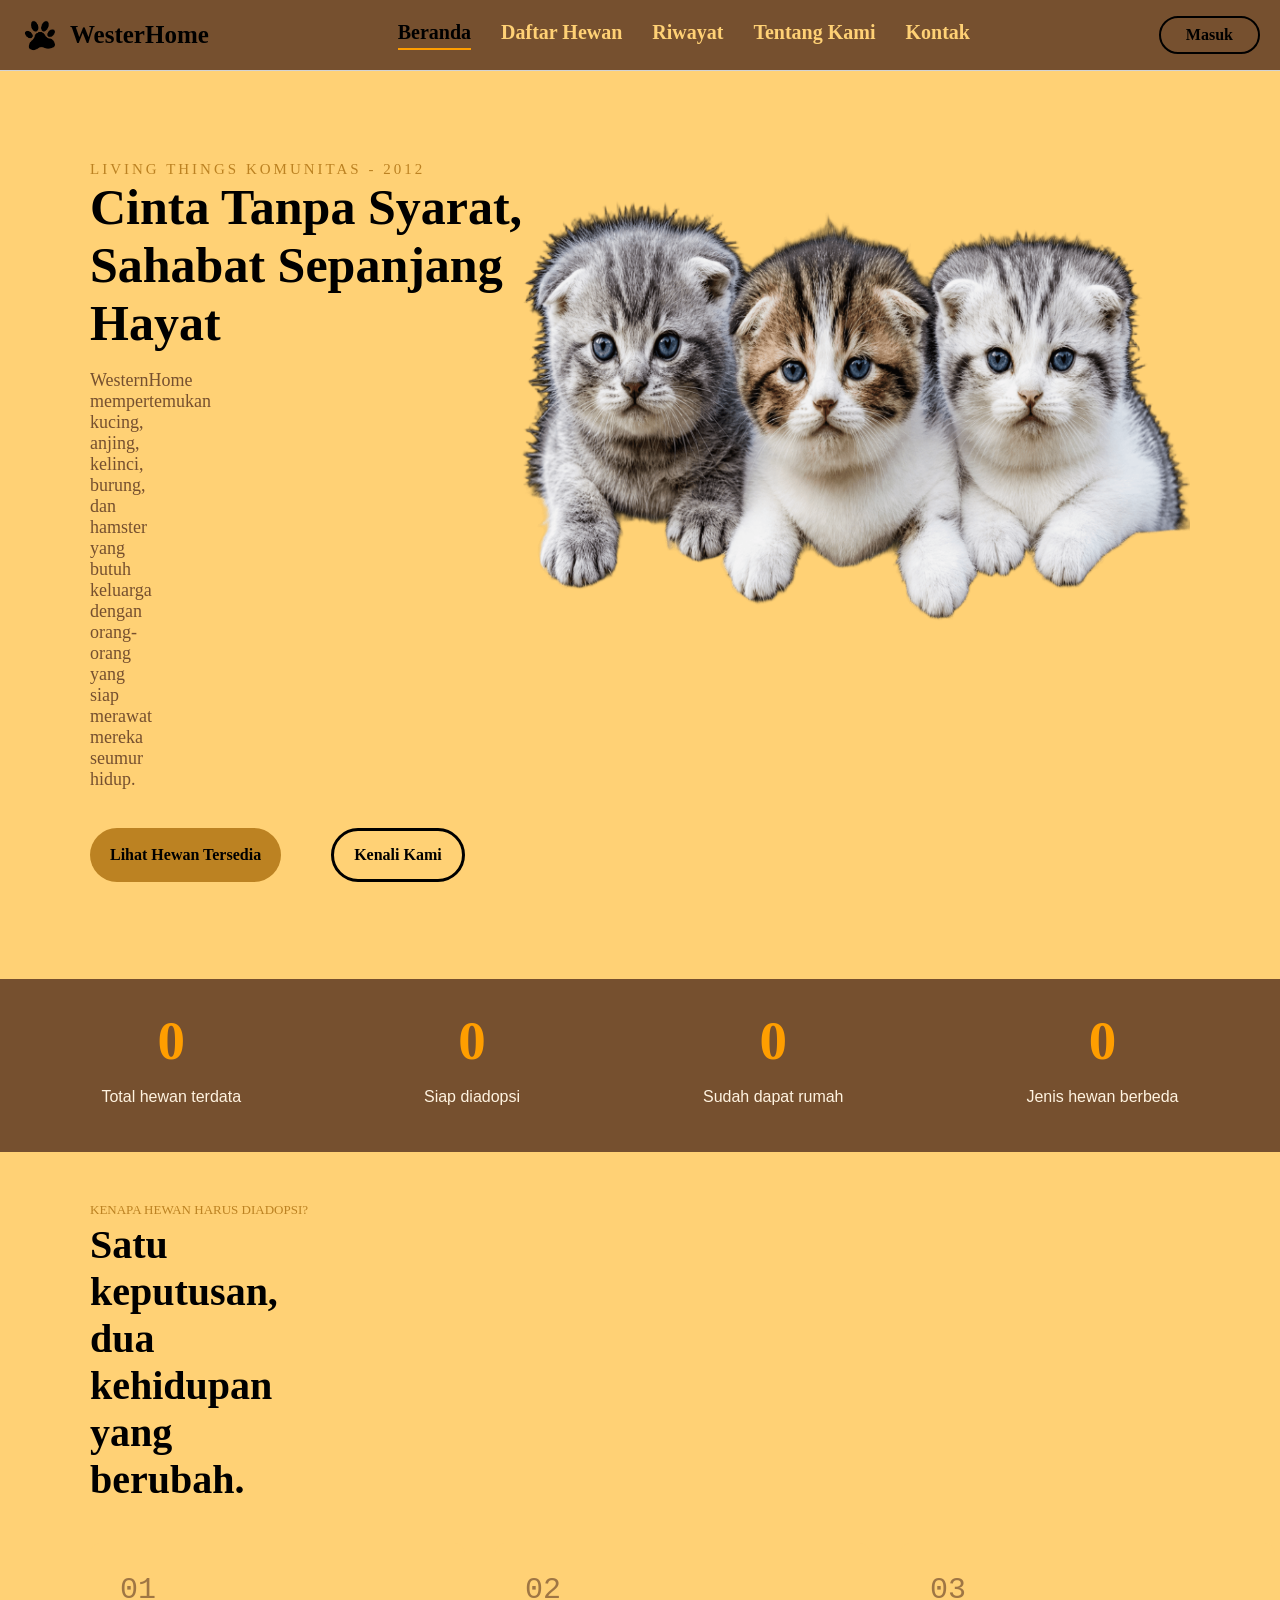
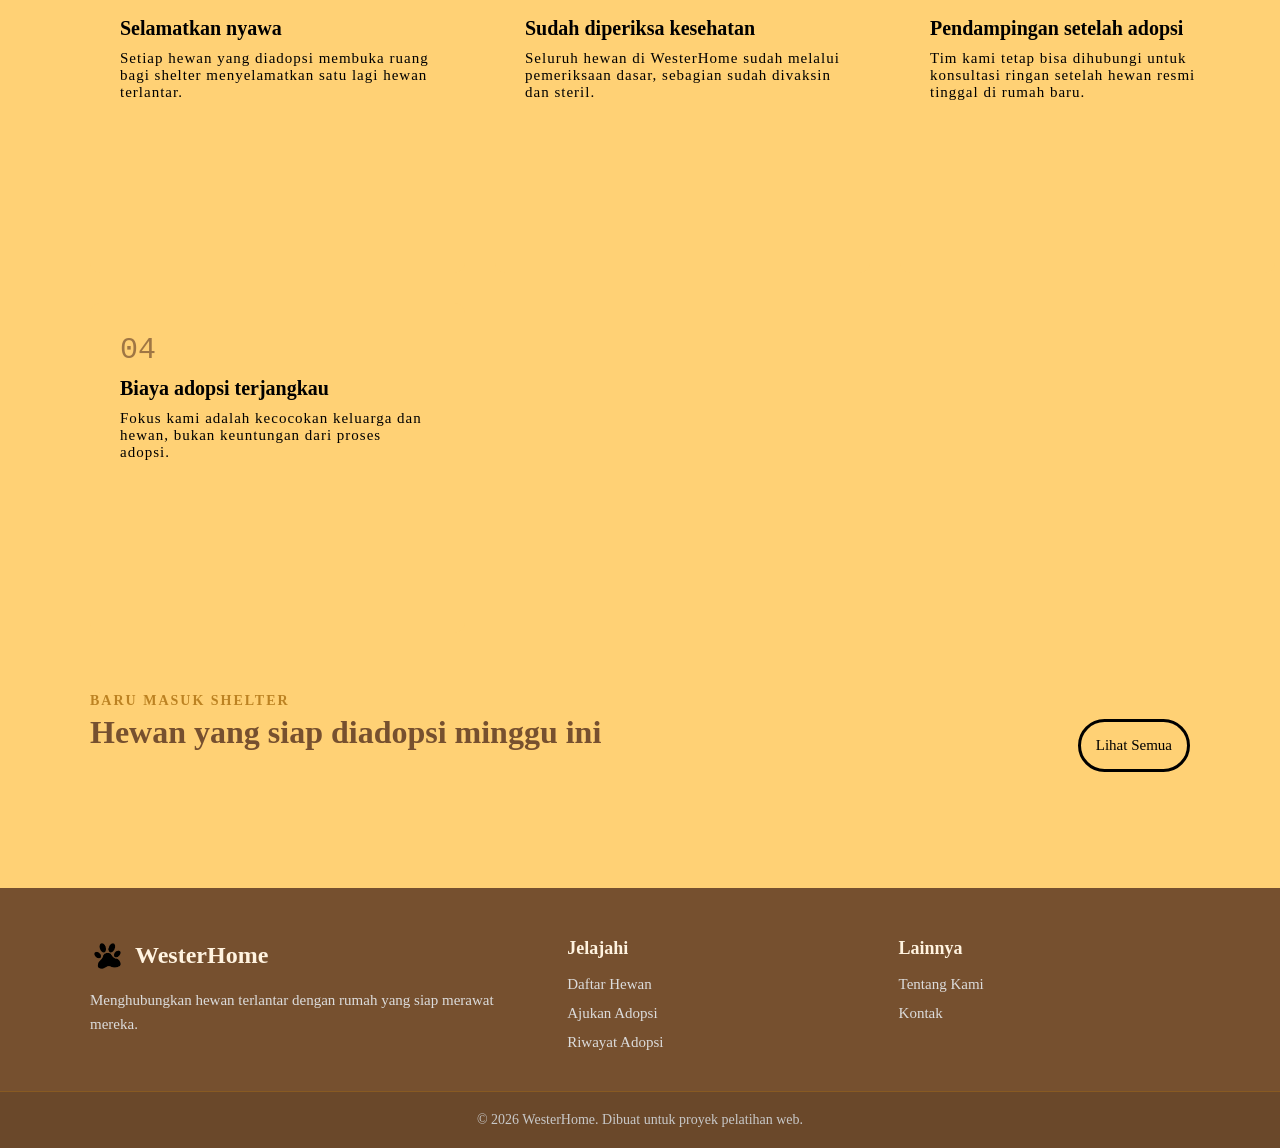
<file: index.html>
<!DOCTYPE html>
<html lang="en">
<head>
    <!-- mengatur tipe karakter supaya mendukung semua jenis teks -->
    <meta charset="UTF-8">
    <!-- supaya tampilan website bisa menyesuaikan dengan ukuran layar hp atau laptop -->
    <meta name="viewport" content="width=device-width, initial-scale=1.0">
    <!-- ini judul yang bakal muncul di atas tab browser -->
    <title>WesterHome - Adopsi Hewan</title>
    <!-- untuk menghubungkan ke file css nya -->
    <link rel="stylesheet" href="./css/style.css">
</head>
<body>
    <!-- header berfungsi untuk bagian paling atas website yang nampilin logo dan menu-menu link -->
    <header>
        <!-- untuk logo gambar dan nama website -->
        <div class="logo-header">
            <img src="./assets/logo-hewan.png" alt="logo hewan">
            <span id="teks-logo-header">WesterHome</span>
        </div>
        <!-- untuk tombol garis tiga yang cuma muncul kalau dibuka di layar hp -->
        <span id="tombol-hamburger"></span>
        <!-- untuk daftar link navigasi buat pindah-pindah halaman -->
        <nav>
            <a href="./index.html" id="menu-aktif">Beranda</a>
            <a href="./html/daftar-hewan.html">Daftar Hewan</a>
            <a href="./html/riwayat.html">Riwayat</a>
            <a href="./html/tentang.html">Tentang Kami</a>
            <a href="./html/kontak.html">Kontak</a>
        </nav>
        <!-- untuk tombol khusus buat pergi ke halaman masuk atau login -->
        <a href="./html/login.html" id="tombol-login-header">Masuk</a>
    </header>
    
    <!-- tag main dari halaman beranda dibungkus biar ada jaraknya per masing-masing tag -->
    <main>
        <!-- sebagai pembungkus untuk per masing-masing tag -->
        <section>
            <article class="tema">
                <div class="sub-judul-beranda">Living Things Komunitas - 2012</div>
                <!-- supaya judul nya satu paragraf dengan gambar nya -->
                <div class="judul-beranda">Cinta Tanpa Syarat, Sahabat Sepanjang Hayat
                    <img src="./assets/foto-beranda.png" alt="Foto-Kucing">
                </div>
                <p class="deskripsi-beranda">WesternHome mempertemukan kucing, anjing, kelinci, burung, dan hamster yang butuh keluarga dengan orang-orang yang siap merawat mereka seumur hidup.</p>
            </article>
            <article class="tema-nav">
                <!-- digunakan untuk tombol lihat daftar hewan atau ke halaman tentang kami -->
                <p class="wadah-tombol-hero">
                    <a href="./html/daftar-hewan.html" id="tombol-utama-hero">Lihat Hewan Tersedia</a>
                    <a href="./html/tentang.html">Kenali Kami</a>
                </p>
            </article>
        </section>
        
        <!-- bagian nampilin angka-angka statistik dari platform adopsi ini -->
        <section class="statistik-platform">
            <!-- di isi angka nol supaya bisa kita ubah angkanya dengan jumlah data pada api yang berada di js -->
            <article class="item-statistik">
                <h2 id="angka-total-hewan">0</h2>
                <p>Total hewan terdata</p>
            </article>
            <article class="item-statistik">
                <h2 id="angka-siap-adopsi">0</h2>
                <p>Siap diadopsi</p>
            </article>
            <article class="item-statistik">
                <h2 id="angka-sudah-adopsi">0</h2>
                <p>Sudah dapat rumah</p>
            </article>
            <article class="item-statistik">
                <h2 id="angka-jenis-hewan">0</h2>
                <p>Jenis hewan berbeda</p>
            </article>
        </section>
        
        <!-- untuk penjelasan alasan kenapa orang harus adopsi hewan di sini -->
        <section>
            <p class="sub-judul-alasan">Kenapa hewan harus diadopsi?</p>
            <p class="judul-alasan">Satu keputusan, dua kehidupan yang berubah.</p>
            <div class="wadah-kotak-alasan">
                <!-- kotak-kotak kecil berisi poin-poin alasan -->
                <article class="kotak-alasan">
                    <div class="nomor-alasan">01</div>
                    <div class="judul-kotak-alasan">Selamatkan nyawa</div>
                    <div class="deskripsi-kotak-alasan">Setiap hewan yang diadopsi membuka ruang bagi shelter menyelamatkan satu lagi hewan terlantar.</div>
                </article>
                <article class="kotak-alasan">
                    <div class="nomor-alasan">02</div>
                    <div class="judul-kotak-alasan">Sudah diperiksa kesehatan</div>
                    <div class="deskripsi-kotak-alasan">Seluruh hewan di WesterHome sudah melalui pemeriksaan dasar, sebagian sudah divaksin dan steril.</div>
                </article>
                <article class="kotak-alasan">
                    <div class="nomor-alasan">03</div>
                    <div class="judul-kotak-alasan">Pendampingan setelah adopsi</div>
                    <div class="deskripsi-kotak-alasan">Tim kami tetap bisa dihubungi untuk konsultasi ringan setelah hewan resmi tinggal di rumah baru.</div>
                </article>
                <article class="kotak-alasan">
                    <div class="nomor-alasan">04</div>
                    <div class="judul-kotak-alasan">Biaya adopsi terjangkau</div>
                    <div class="deskripsi-kotak-alasan">Fokus kami adalah kecocokan keluarga dan hewan, bukan keuntungan dari proses adopsi.</div>
                </article>
            </div>
        </section>
        
        <!-- untuk nampilin sekilas beberapa hewan yang baru masuk dan siap adopsi -->
        <section>
            <p class="teks-kategori-hewan">BARU MASUK SHELTER</p>
            <div class="wadah-judul-daftar">
                <h2 class="judul-daftar-hewan">Hewan yang siap diadopsi minggu ini</h2>
                <!-- digunakan untuk tombol pintasan ke halaman semua daftar hewan -->
                <a href="./html/daftar-hewan.html" class="tombol-lihat-semua">Lihat Semua</a>
            </div>
            
            <!-- digunakan untuk sebagai wadah kosong yang bakal diisi sama kartu-kartu hewan secara otomatis dari js -->
            <div class="wadah-kartu-hewan" id="grid-hewan-beranda"></div>
        </section>
    </main>

    <!-- bagian paling bawah website (footer) buat naruh info hak cipta dan link tambahan -->
    <footer>
        <div class="wadah-utama-footer">
            <div class="kolom-kiri-footer">
                <div class="logo-teks-footer">
                    <img src="./assets/logo-hewan.png" alt="logo hewan">
                    <span>WesterHome</span>
                </div>
                <p>Menghubungkan hewan terlantar dengan rumah yang siap merawat mereka.</p>
            </div>
            <div class="kolom-link-footer">
                <h3>Jelajahi</h3>
                <a href="./html/daftar-hewan.html">Daftar Hewan</a>
                <a href="./html/daftar-hewan.html">Ajukan Adopsi</a>
                <a href="./html/riwayat.html">Riwayat Adopsi</a>
            </div>
            <div class="kolom-link-footer">
                <h3>Lainnya</h3>
                <a href="./html/tentang.html">Tentang Kami</a>
                <a href="./html/kontak.html">Kontak</a>
            </div>
        </div>
        <!-- teks copyright paling ujung bawah biar lebih keren aja :v -->
        <div class="wadah-hakcipta-footer">
            <p>&copy; 2026 WesterHome. Dibuat untuk proyek pelatihan web.</p>
        </div>
    </footer>
    <!-- digunakan untuk tombol buat scroll instan ke atas, dengan menyembunyikan posisinya pakai css dulu -->
    <button id="tombol-scroll-atas" title="Ke Atas">&#8679;</button>
    <!-- untuk menghubungkan html dengan js biar websitenya makin keren -->
    <script src="./js/script.js"></script>
</body>
</html>
</file>
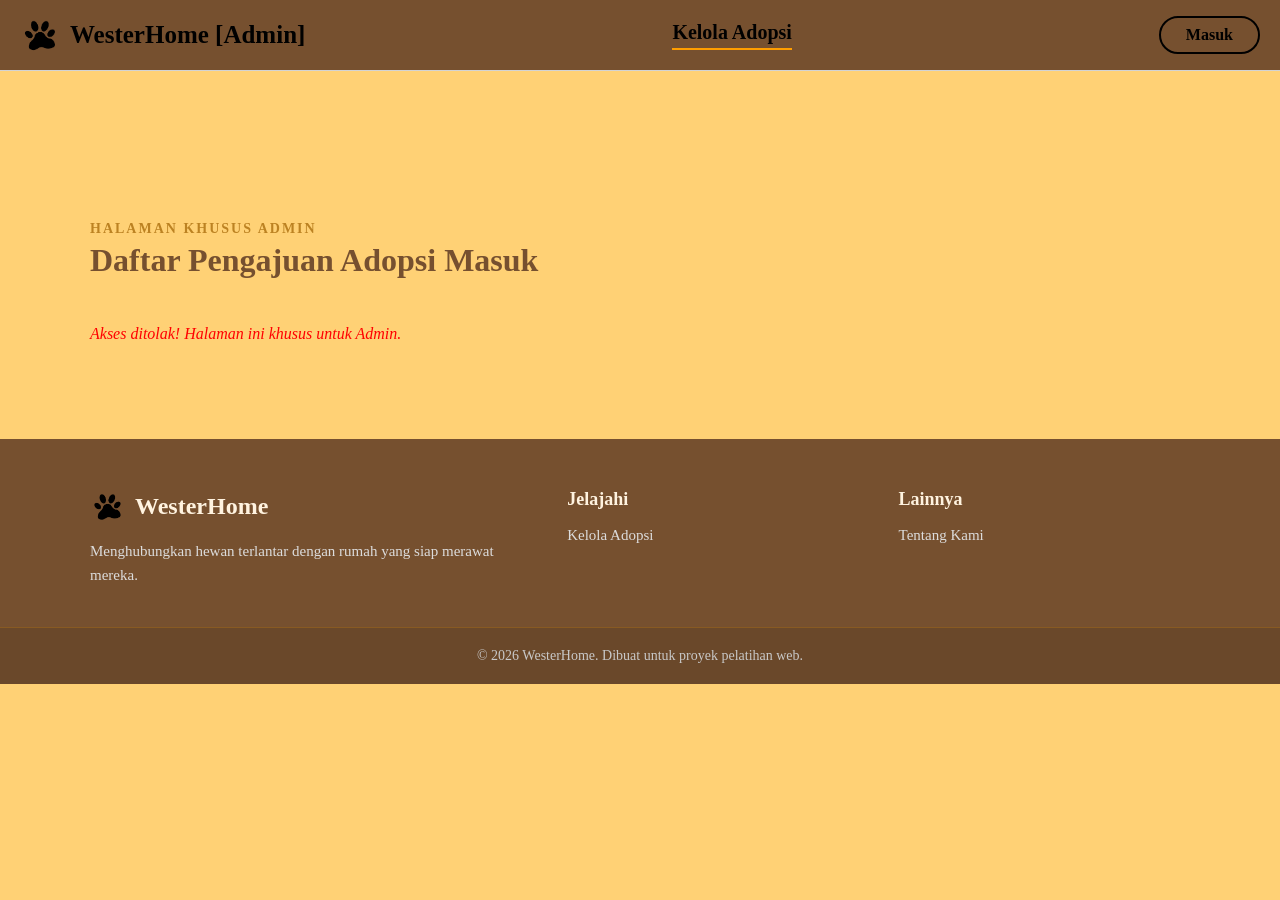
<file: html/admin.html>
<!DOCTYPE html>
<html lang="en">
<head>
    <meta charset="UTF-8">
    <meta name="viewport" content="width=device-width, initial-scale=1.0">
    <title>Panel Admin - WesterHome</title>
    <link rel="stylesheet" href="../css/style.css">
</head>
<body>
    <!-- ini untuk header khusus buat admin, menunya jadi lebih simpel -->
    <header>
        <div class="logo-header">
            <img src="../assets/logo-hewan.png" alt="logo hewan">
            <!-- untuk nama webnya ditambahin tag admin -->
            <span id="teks-logo-header">WesterHome [Admin]</span>
        </div>
        <span id="tombol-hamburger"></span>
        <nav>
            <a href="./admin.html" id="menu-aktif">Kelola Adopsi</a>
        </nav>
        <!-- langsung ngasih pilihan buat keluar ke user -->
        <a href="./login.html" id="tombol-login-header">Keluar</a>
    </header>
    
    <main class="main-konten-admin">
        <section>
            <!-- teguran sapa khusus halaman si admin -->
            <p class="teks-kategori-hewan">HALAMAN KHUSUS ADMIN</p>
            <h2 class="judul-daftar-hewan">Daftar Pengajuan Adopsi Masuk</h2>
            <!-- wadah ini bakalan dihujani data-data pengajuan oleh js admin -->
            <div id="wadah-riwayat-admin" class="wadah-daftar-riwayat"></div>
        </section>
    </main>

    <!-- footer yang khusus linknya untuk ngikutin area admin -->
    <footer>
        <div class="wadah-utama-footer">
            <div class="kolom-kiri-footer">
                <div class="logo-teks-footer">
                    <img src="../assets/logo-hewan.png" alt="logo hewan">
                    <span>WesterHome</span>
                </div>
                <p>Menghubungkan hewan terlantar dengan rumah yang siap merawat mereka.</p>
            </div>
            <div class="kolom-link-footer">
                <h3>Jelajahi</h3>
                <a href="./admin.html">Kelola Adopsi</a>
            </div>
            <div class="kolom-link-footer">
                <h3>Lainnya</h3>
                <a href="./tentang.html">Tentang Kami</a>
            </div>
        </div>
        <div class="wadah-hakcipta-footer">
            <p>&copy; 2026 WesterHome. Dibuat untuk proyek pelatihan web.</p>
        </div>
    </footer>
    <button id="tombol-scroll-atas" title="Ke Atas">&#8679;</button>
    <script src="../js/script.js"></script>
</body>
</html>
</file>
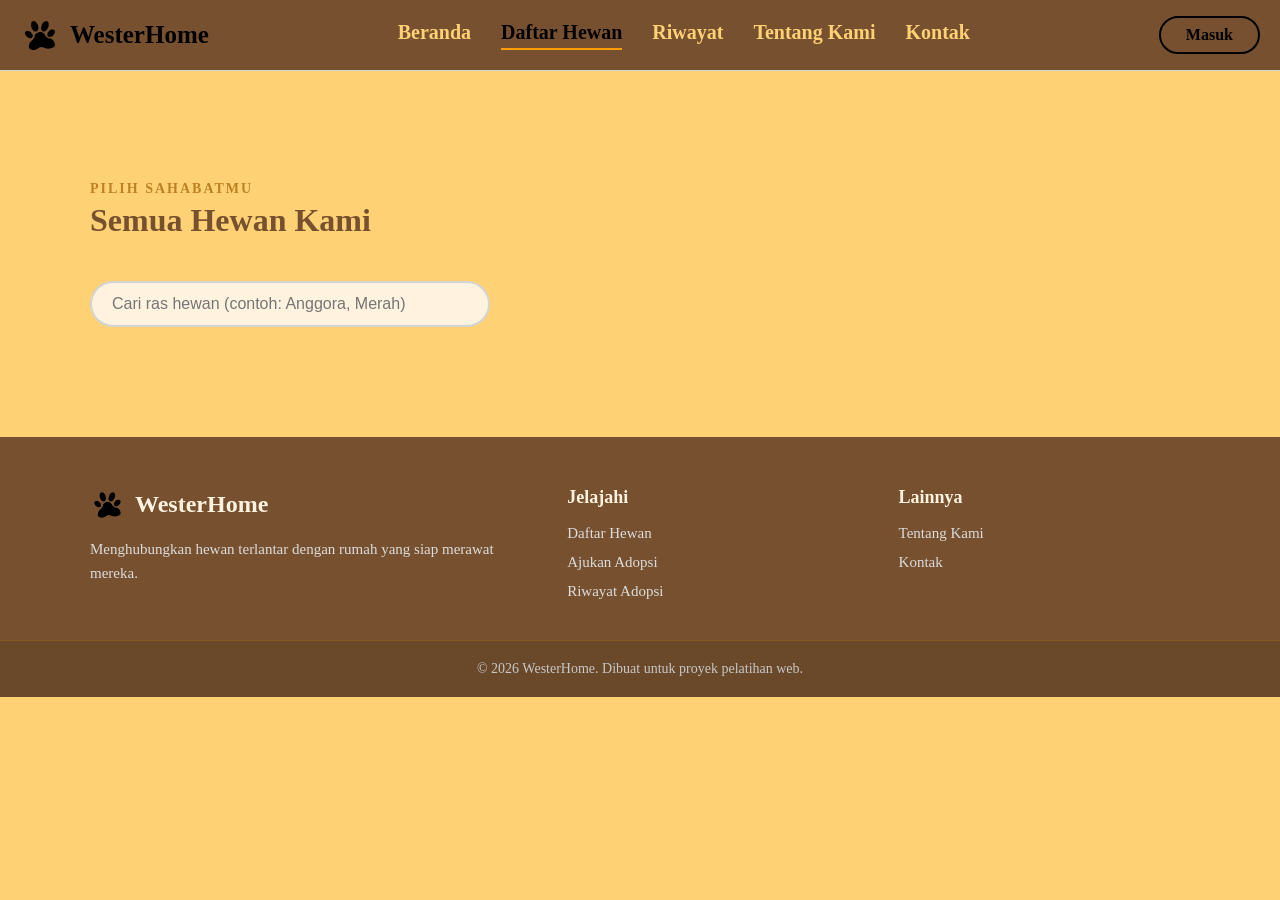
<file: html/daftar-hewan.html>
<!DOCTYPE html>
<html lang="en">
<head>
    <meta charset="UTF-8">
    <meta name="viewport" content="width=device-width, initial-scale=1.0">
    <title>Daftar Hewan - WesterHome</title>
    <link rel="stylesheet" href="../css/style.css">
</head>
<body>
    <header>
        <div class="logo-header">
            <img src="../assets/logo-hewan.png" alt="logo hewan">
            <span id="teks-logo-header">WesterHome</span>
        </div>
        <span id="tombol-hamburger"></span>
        <nav>
            <a href="../index.html">Beranda</a>
            <!-- dipasang id menu-aktif agar yang dipencet bakal muncul garis bawah di daftar hewan -->
            <a href="./daftar-hewan.html" id="menu-aktif">Daftar Hewan</a>
            <a href="./riwayat.html">Riwayat</a>
            <a href="./tentang.html">Tentang Kami</a>
            <a href="./kontak.html">Kontak</a>
        </nav>
        <a href="./login.html" id="tombol-login-header">Masuk</a>
    </header>
    <main>
        <section>
            <!-- header intro buat ngasi liat judul utamanya aja -->
            <p class="teks-kategori-hewan jarak-atas-ekstra">PILIH SAHABATMU</p>
            <h2 class="judul-daftar-hewan">Semua Hewan Kami</h2>
            
            <!-- kotak tempat nyari data pake filter sama pake inputan -->
            <div class="wadah-filter-pencarian">
                <!-- tombol yang kayak Anjing, Kucing dll itu nantinya dibuat otomatis ketampil sama js -->
                <div class="wadah-tombol-filter" id="wadah-tombol-filter"></div>
                <!-- area kosong untuk masukin tulisan di pencarian -->
                <div class="wadah-input-pencarian">
                    <input type="text" id="input-cari-ras" placeholder="Cari ras hewan (contoh: Anggora, Merah)">
                </div>
            </div>

            <!-- sebagai tempat memasukkan kartu-kartu hewannya yang diambil pake js -->
            <div class="wadah-kartu-hewan" id="grid-semua-hewan"></div>
        </section>
    </main>
    <footer>
        <div class="wadah-utama-footer">
            <div class="kolom-kiri-footer">
                <div class="logo-teks-footer">
                    <img src="../assets/logo-hewan.png" alt="logo hewan">
                    <span>WesterHome</span>
                </div>
                <p>Menghubungkan hewan terlantar dengan rumah yang siap merawat mereka.</p>
            </div>
            <div class="kolom-link-footer">
                <h3>Jelajahi</h3>
                <a href="./daftar-hewan.html">Daftar Hewan</a>
                <a href="./daftar-hewan.html">Ajukan Adopsi</a>
                <a href="./riwayat.html">Riwayat Adopsi</a>
            </div>
            <div class="kolom-link-footer">
                <h3>Lainnya</h3>
                <a href="./tentang.html">Tentang Kami</a>
                <a href="./kontak.html">Kontak</a>
            </div>
        </div>
        <div class="wadah-hakcipta-footer">
            <p>&copy; 2026 WesterHome. Dibuat untuk proyek pelatihan web.</p>
        </div>
    </footer>
    <!-- tombol scroll di halaman ini beneran aktif nih karena script js di desain spesial buat html ini doang -->
    <button id="tombol-scroll-atas" title="Ke Atas">&#8679;</button>
    <script src="../js/script.js"></script>
</body>
</html>
</file>
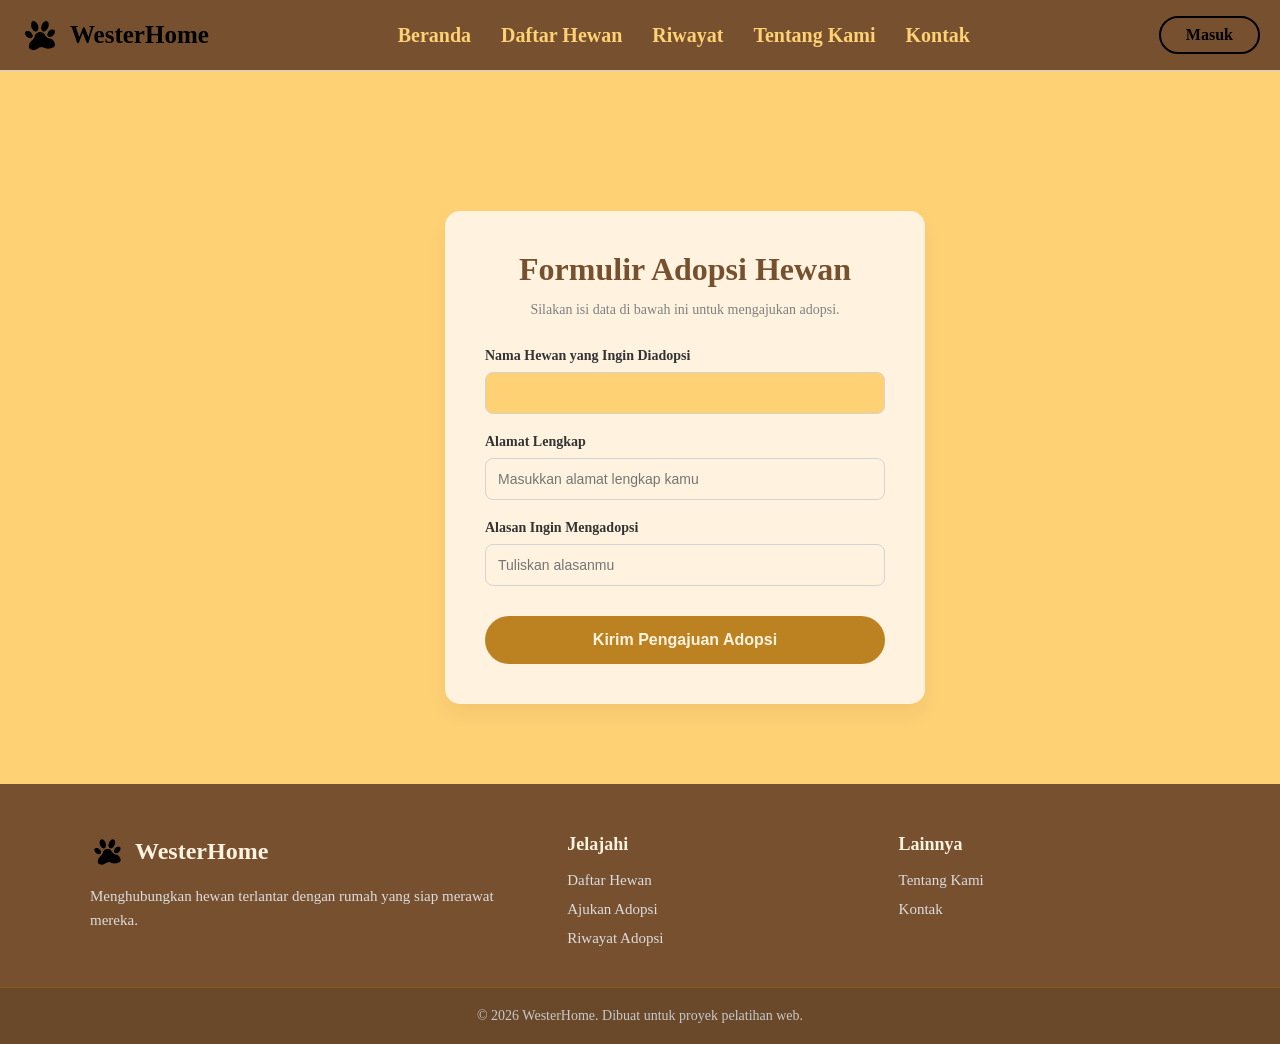
<file: html/form-adopsi.html>
<!DOCTYPE html>
<html lang="en">
<head>
    <meta charset="UTF-8">
    <meta name="viewport" content="width=device-width, initial-scale=1.0">
    <title>Formulir Adopsi - WesterHome</title>
    <link rel="stylesheet" href="../css/style.css">
</head>
<body>
    <header>
        <div class="logo-header">
            <img src="../assets/logo-hewan.png" alt="logo hewan">
            <span id="teks-logo-header">WesterHome</span>
        </div>
        <span id="tombol-hamburger"></span>
        <nav>
            <a href="../index.html">Beranda</a>
            <a href="./daftar-hewan.html">Daftar Hewan</a>
            <a href="./riwayat.html">Riwayat</a>
            <a href="./tentang.html">Tentang Kami</a>
            <a href="./kontak.html">Kontak</a>
        </nav>
        <a href="./login.html" id="tombol-login-header">Masuk</a>
    </header>
    <main>
        <!-- ngatur biar bungkus form nya menetap di center -->
        <div class="wadah-utama-form">
            <div id="wadah-form-adopsi">
                <h1 class="judul-form-auth">Formulir Adopsi Hewan</h1>
                <p class="deskripsi-form-auth">Silakan isi data di bawah ini untuk mengajukan adopsi.</p>
                <!-- ini tempatnya masukin janji dari user buat ngerawat hewan -->
                <form id="form-pengajuan-adopsi">
                    <!-- sengaja dimatiin (readonly) nama hewannya biar orang gabisa rubah hewan seenaknya pas ngisi form -->
                    <div class="wadah-input-form">
                        <label for="input-nama-hewan-adopsi">Nama Hewan yang Ingin Diadopsi</label>
                        <input type="text" id="input-nama-hewan-adopsi" readonly>
                    </div>
                    <!-- butuh alamat buat ngecek di admin pantas gaknya -->
                    <div class="wadah-input-form">
                        <label for="input-alamat-pengaju">Alamat Lengkap</label>
                        <input type="text" id="input-alamat-pengaju" required placeholder="Masukkan alamat lengkap kamu">
                    </div>
                    <!-- curhatan user harus di sini kenapa mau adopsi -->
                    <div class="wadah-input-form">
                        <label for="input-alasan-pengaju">Alasan Ingin Mengadopsi</label>
                        <input type="text" id="input-alasan-pengaju" required placeholder="Tuliskan alasanmu">
                    </div>
                    <!-- klik untuk nyerahin nasib ke keputusan si admin -->
                    <button type="submit" class="tombol-kirim-form">Kirim Pengajuan Adopsi</button>
                </form>
            </div>
        </div>
    </main>
    <footer>
        <div class="wadah-utama-footer">
            <div class="kolom-kiri-footer">
                <div class="logo-teks-footer">
                    <img src="../assets/logo-hewan.png" alt="logo hewan">
                    <span>WesterHome</span>
                </div>
                <p>Menghubungkan hewan terlantar dengan rumah yang siap merawat mereka.</p>
            </div>
            <div class="kolom-link-footer">
                <h3>Jelajahi</h3>
                <a href="./daftar-hewan.html">Daftar Hewan</a>
                <a href="./daftar-hewan.html">Ajukan Adopsi</a>
                <a href="./riwayat.html">Riwayat Adopsi</a>
            </div>
            <div class="kolom-link-footer">
                <h3>Lainnya</h3>
                <a href="./tentang.html">Tentang Kami</a>
                <a href="./kontak.html">Kontak</a>
            </div>
        </div>
        <div class="wadah-hakcipta-footer">
            <p>&copy; 2026 WesterHome. Dibuat untuk proyek pelatihan web.</p>
        </div>
    </footer>
    <button id="tombol-scroll-atas" title="Ke Atas">&#8679;</button>
    <script src="../js/script.js"></script>
</body>
</html>
</file>
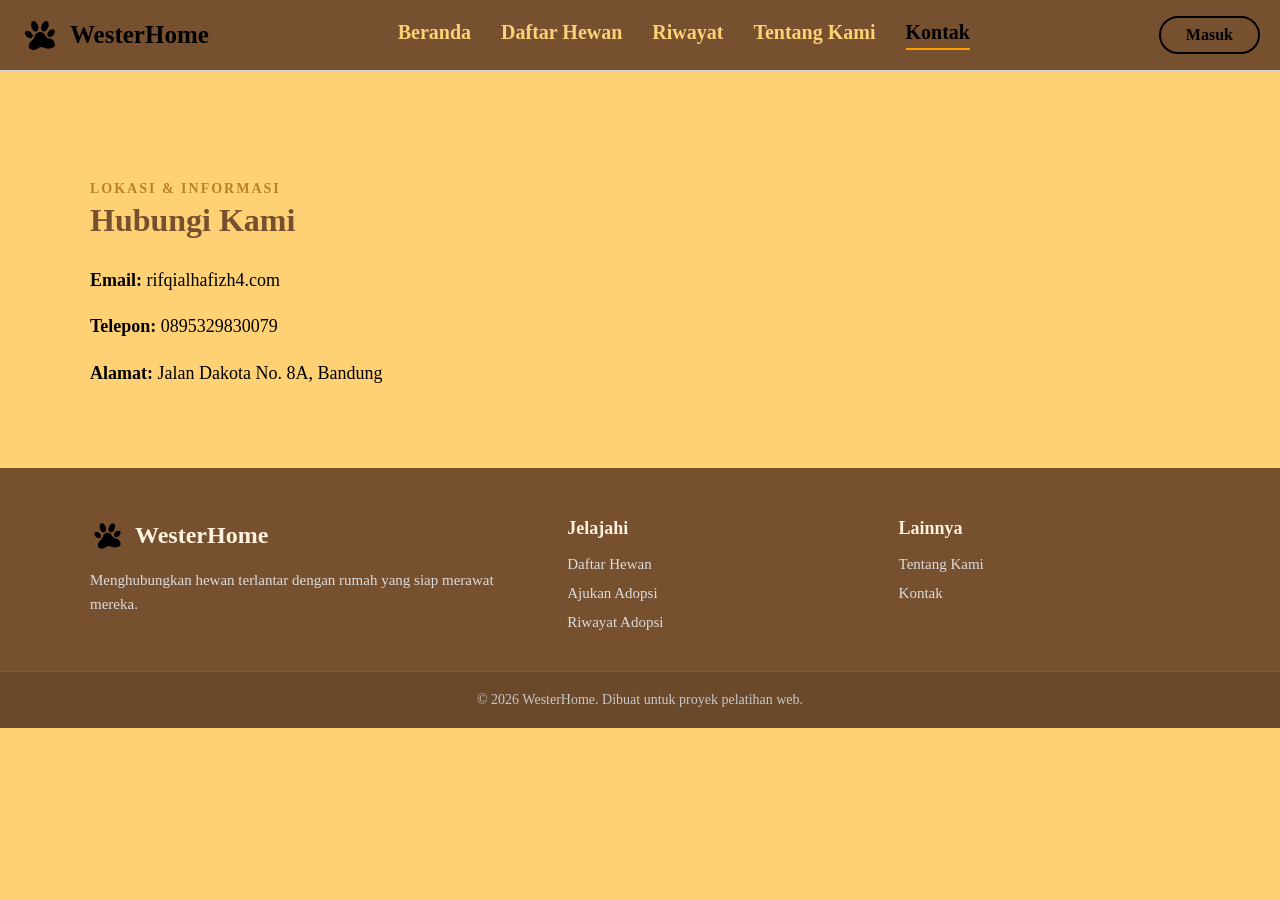
<file: html/kontak.html>
<!DOCTYPE html>
<html lang="en">
<head>
    <meta charset="UTF-8">
    <meta name="viewport" content="width=device-width, initial-scale=1.0">
    <title>Kontak - WesterHome</title>
    <link rel="stylesheet" href="../css/style.css">
</head>
<body>
    <header>
        <div class="logo-header">
            <img src="../assets/logo-hewan.png" alt="logo hewan">
            <span id="teks-logo-header">WesterHome</span>
        </div>
        <span id="tombol-hamburger"></span>
        <nav>
            <a href="../index.html">Beranda</a>
            <a href="./daftar-hewan.html">Daftar Hewan</a>
            <a href="./riwayat.html">Riwayat</a>
            <a href="./tentang.html">Tentang Kami</a>
            <!-- untuk penanda garis aktif di css buat nandain user ada di kontak -->
            <a href="./kontak.html" id="menu-aktif">Kontak</a>
        </nav>
        <a href="./login.html" id="tombol-login-header">Masuk</a>
    </header>
    <main>
        <p class="teks-kategori-hewan jarak-atas-ekstra">LOKASI & INFORMASI</p>
        <h2 class="judul-daftar-hewan">Hubungi Kami</h2>
        <!-- kasih tautan langsung ke wa atau email kalau emang mau diklik dari hp secara langsung -->
        <p class="teks-paragraf-umum"><strong>Email:</strong> <a href="mailto:rifqialhafizh4.com" class="tautan-kontak">rifqialhafizh4.com</a></p>
        <p class="teks-paragraf-umum"><strong>Telepon:</strong> <a href="https://wa.me/62895329830079" target="_blank" class="tautan-kontak">0895329830079</a></p>
        <p class="teks-paragraf-umum"><strong>Alamat:</strong> Jalan Dakota No. 8A, Bandung</p>
    </main>
    <footer>
        <div class="wadah-utama-footer">
            <div class="kolom-kiri-footer">
                <div class="logo-teks-footer">
                    <img src="../assets/logo-hewan.png" alt="logo hewan">
                    <span>WesterHome</span>
                </div>
                <p>Menghubungkan hewan terlantar dengan rumah yang siap merawat mereka.</p>
            </div>
            <div class="kolom-link-footer">
                <h3>Jelajahi</h3>
                <a href="./daftar-hewan.html">Daftar Hewan</a>
                <a href="./daftar-hewan.html">Ajukan Adopsi</a>
                <a href="./riwayat.html">Riwayat Adopsi</a>
            </div>
            <div class="kolom-link-footer">
                <h3>Lainnya</h3>
                <a href="./tentang.html">Tentang Kami</a>
                <a href="./kontak.html">Kontak</a>
            </div>
        </div>
        <div class="wadah-hakcipta-footer">
            <p>&copy; 2026 WesterHome. Dibuat untuk proyek pelatihan web.</p>
        </div>
    </footer>
    <button id="tombol-scroll-atas" title="Ke Atas">&#8679;</button>
    <script src="../js/script.js"></script>
</body>
</html>
</file>
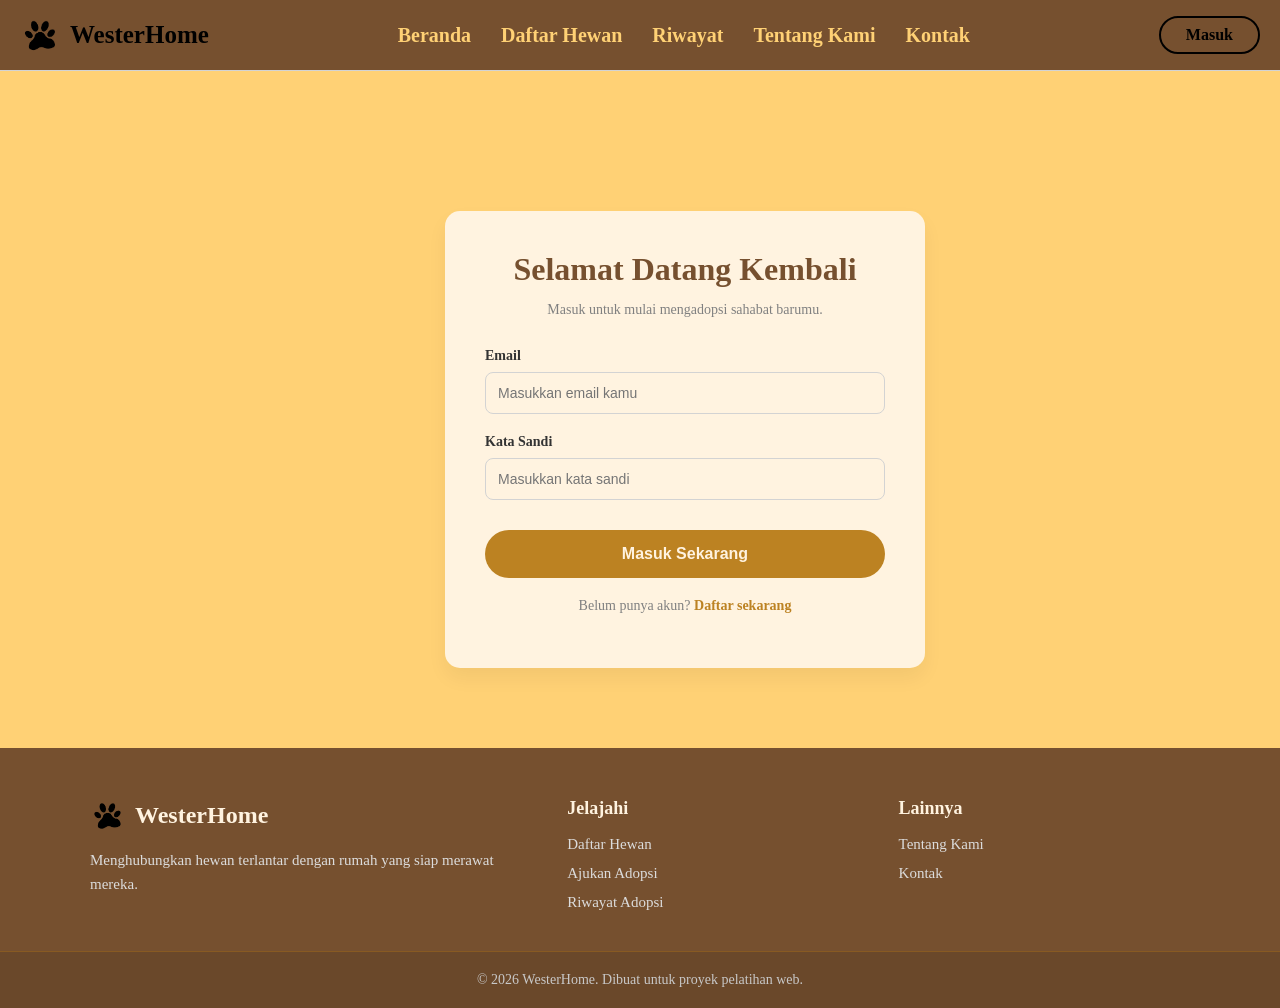
<file: html/login.html>
<!DOCTYPE html>
<html lang="en">
<head>
    <meta charset="UTF-8">
    <meta name="viewport" content="width=device-width, initial-scale=1.0">
    <title>Masuk / Daftar - WesterHome</title>
    <link rel="stylesheet" href="../css/style.css">
</head>
<body>
    <header>
        <div class="logo-header">
            <img src="../assets/logo-hewan.png" alt="logo hewan">
            <span id="teks-logo-header">WesterHome</span>
        </div>
        <span id="tombol-hamburger"></span>
        <nav>
            <a href="../index.html">Beranda</a>
            <a href="./daftar-hewan.html">Daftar Hewan</a>
            <a href="./riwayat.html">Riwayat</a>
            <a href="./tentang.html">Tentang Kami</a>
            <a href="./kontak.html">Kontak</a>
        </nav>
        <a href="./login.html" id="tombol-login-header">Masuk</a>
    </header>
    <main>
        <!-- area yang ngebuletin tampilan formnya ke tengah -->
        <div class="wadah-utama-form">
            <!-- ruangan formulir khusus buat yang udah punya akun -->
            <div id="wadah-form-masuk">
                <h1 class="judul-form-auth">Selamat Datang Kembali</h1>
                <p class="deskripsi-form-auth">Masuk untuk mulai mengadopsi sahabat barumu.</p>
                <form id="form-masuk-akun">
                    <!-- isian kotak minta email -->
                    <div class="wadah-input-form">
                        <label for="input-email-masuk">Email</label>
                        <input type="email" id="input-email-masuk" required placeholder="Masukkan email kamu" title="Masukkan email">
                    </div>
                    <!-- isian kotak minta sandi rahasia -->
                    <div class="wadah-input-form">
                        <label for="input-password-masuk">Kata Sandi</label>
                        <input type="password" id="input-password-masuk" required placeholder="Masukkan kata sandi" title="Masukkan password">
                    </div>
                    <!-- tombol nekan untuk dikirim datanya buat dicek sama js -->
                    <button type="submit" class="tombol-kirim-form">Masuk Sekarang</button>
                </form>
                <!-- sebagai pintu rahasia buat nyebrang ke bagian form daftar akun -->
                <p class="teks-tautan-auth">Belum punya akun? <a href="#" id="tautan-ke-registrasi">Daftar sekarang</a></p>
            </div>

            <!-- ruangan formulir khusus buat pendaftaran akun baru (awalnya disembunyiin lewat css/js) -->
            <div id="wadah-form-registrasi">
                <h1 class="judul-form-auth">Buat Akun Baru</h1>
                <p class="deskripsi-form-auth">Bergabunglah bersama kami dan temukan sahabat barumu.</p>
                <form id="form-registrasi-akun">
                    <div class="wadah-input-form">
                        <label for="input-nama-registrasi">Nama Lengkap</label>
                        <input type="text" id="input-nama-registrasi" required placeholder="Masukkan nama kamu">
                    </div>
                    <div class="wadah-input-form">
                        <label for="input-email-registrasi">Email</label>
                        <input type="email" id="input-email-registrasi" required placeholder="Masukkan email kamu">
                    </div>
                    <div class="wadah-input-form">
                        <label for="input-password-registrasi">Kata Sandi</label>
                        <input type="password" id="input-password-registrasi" required placeholder="Buat kata sandi">
                    </div>
                    <!-- lempar datanya ke js buat dicek sebelum disimpan -->
                    <button type="submit" class="tombol-kirim-form">Daftar Sekarang</button>
                </form>
                <!-- sebagai pintu rahasia balik ke halaman masuk biasa -->
                <p class="teks-tautan-auth">Sudah punya akun? <a href="#" id="tautan-ke-masuk">Masuk di sini</a></p>
            </div>
        </div>
    </main>
    <footer>
        <div class="wadah-utama-footer">
            <div class="kolom-kiri-footer">
                <div class="logo-teks-footer">
                    <img src="../assets/logo-hewan.png" alt="logo hewan">
                    <span>WesterHome</span>
                </div>
                <p>Menghubungkan hewan terlantar dengan rumah yang siap merawat mereka.</p>
            </div>
            <div class="kolom-link-footer">
                <h3>Jelajahi</h3>
                <a href="./daftar-hewan.html">Daftar Hewan</a>
                <a href="./daftar-hewan.html">Ajukan Adopsi</a>
                <a href="./riwayat.html">Riwayat Adopsi</a>
            </div>
            <div class="kolom-link-footer">
                <h3>Lainnya</h3>
                <a href="./tentang.html">Tentang Kami</a>
                <a href="./kontak.html">Kontak</a>
            </div>
        </div>
        <div class="wadah-hakcipta-footer">
            <p>&copy; 2026 WesterHome. Dibuat untuk proyek pelatihan web.</p>
        </div>
    </footer>
    <button id="tombol-scroll-atas" title="Ke Atas">&#8679;</button>
    <script src="../js/script.js"></script>
</body>
</html>
</file>
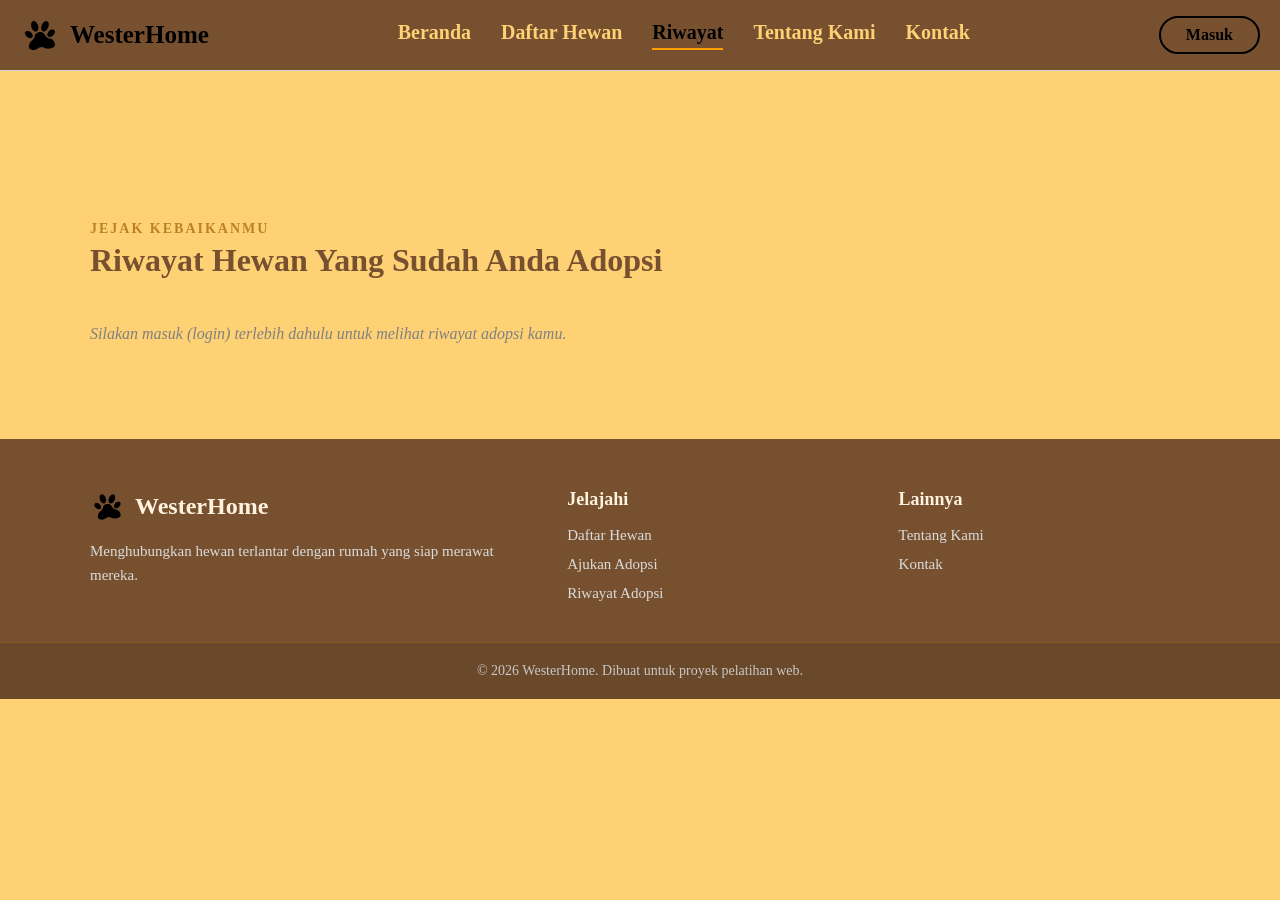
<file: html/riwayat.html>
<!DOCTYPE html>
<html lang="en">
<head>
    <meta charset="UTF-8">
    <meta name="viewport" content="width=device-width, initial-scale=1.0">
    <title>Riwayat Adopsi - WesterHome</title>
    <link rel="stylesheet" href="../css/style.css">
</head>
<body>
    <header>
        <div class="logo-header">
            <img src="../assets/logo-hewan.png" alt="logo hewan">
            <span id="teks-logo-header">WesterHome</span>
        </div>
        <span id="tombol-hamburger"></span>
        <nav>
            <a href="../index.html">Beranda</a>
            <a href="./daftar-hewan.html">Daftar Hewan</a>
            <!-- nandain kalau kita lagi stay di menu riwayat -->
            <a href="./riwayat.html" id="menu-aktif">Riwayat</a>
            <a href="./tentang.html">Tentang Kami</a>
            <a href="./kontak.html">Kontak</a>
        </nav>
        <a href="./login.html" id="tombol-login-header">Masuk</a>
    </header>
    
    <main class="main-konten-admin">
        <section>
            <p class="teks-kategori-hewan">JEJAK KEBAIKANMU</p>
            <h2 class="judul-daftar-hewan">Riwayat Hewan Yang Sudah Anda Adopsi </h2>
            <!-- wadah kosong ini nantinya diisi otomatis dari js (js-riwayat user) -->
            <div id="wadah-riwayat-user" class="wadah-daftar-riwayat"></div>
        </section>
    </main>

    <footer>
        <div class="wadah-utama-footer">
            <div class="kolom-kiri-footer">
                <div class="logo-teks-footer">
                    <img src="../assets/logo-hewan.png" alt="logo hewan">
                    <span>WesterHome</span>
                </div>
                <p>Menghubungkan hewan terlantar dengan rumah yang siap merawat mereka.</p>
            </div>
            <div class="kolom-link-footer">
                <h3>Jelajahi</h3>
                <a href="./daftar-hewan.html">Daftar Hewan</a>
                <a href="./daftar-hewan.html">Ajukan Adopsi</a>
                <a href="./riwayat.html">Riwayat Adopsi</a>
            </div>
            <div class="kolom-link-footer">
                <h3>Lainnya</h3>
                <a href="./tentang.html">Tentang Kami</a>
                <a href="./kontak.html">Kontak</a>
            </div>
        </div>
        <div class="wadah-hakcipta-footer">
            <p>&copy; 2026 WesterHome. Dibuat untuk proyek pelatihan web.</p>
        </div>
    </footer>
    <button id="tombol-scroll-atas" title="Ke Atas">&#8679;</button>
    <script src="../js/script.js"></script>
</body>
</html>
</file>
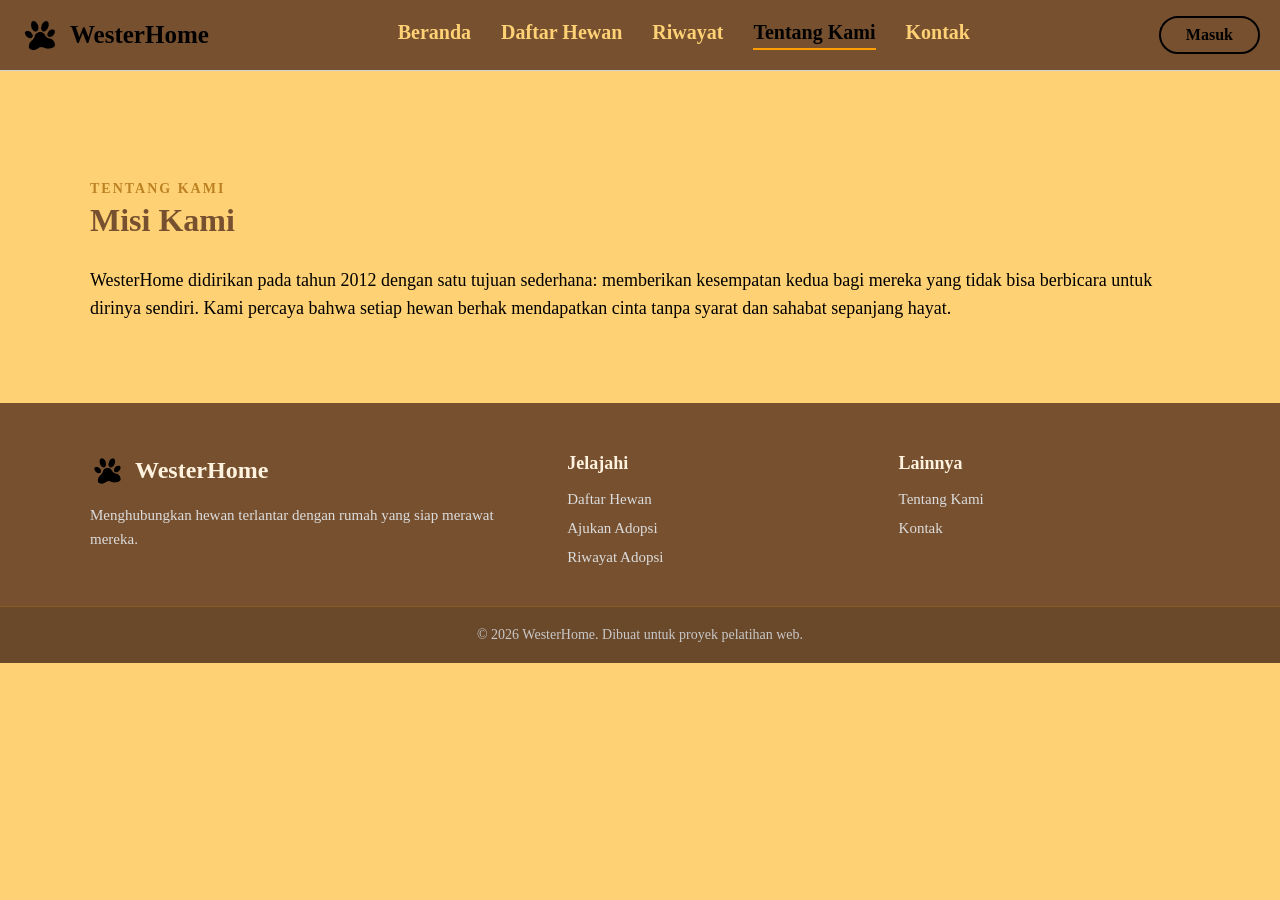
<file: html/tentang.html>
<!DOCTYPE html>
<html lang="en">
<head>
    <meta charset="UTF-8">
    <meta name="viewport" content="width=device-width, initial-scale=1.0">
    <title>Tentang Kami - WesterHome</title>
    <link rel="stylesheet" href="../css/style.css">
</head>
<body>
    <header>
        <div class="logo-header">
            <img src="../assets/logo-hewan.png" alt="logo hewan">
            <span id="teks-logo-header">WesterHome</span>
        </div>
        <span id="tombol-hamburger"></span>
        <nav>
            <a href="../index.html">Beranda</a>
            <a href="./daftar-hewan.html">Daftar Hewan</a>
            <a href="./riwayat.html">Riwayat</a>
            <!-- sebagai penanda biar tau orang ini lagi berada di halaman Tentang Kami -->
            <a href="./tentang.html" id="menu-aktif">Tentang Kami</a>
            <a href="./kontak.html">Kontak</a>
        </nav>
        <a href="./login.html" id="tombol-login-header">Masuk</a>
    </header>
    <!-- pembungkus konten penjelasannya dikasih class buat ngerapihin jarak -->
    <main class="main-konten-admin">
        <p class="teks-kategori-hewan jarak-atas-ekstra">TENTANG KAMI</p>
        <h2 class="judul-daftar-hewan">Misi Kami</h2>
        <!-- ngejelasin cerita tentang asal-usul WesterHome -->
        <p class="teks-paragraf-umum">WesterHome didirikan pada tahun 2012 dengan satu tujuan sederhana: memberikan kesempatan kedua bagi mereka yang tidak bisa berbicara untuk dirinya sendiri. Kami percaya bahwa setiap hewan berhak mendapatkan cinta tanpa syarat dan sahabat sepanjang hayat.</p>
    </main>
    <footer>
        <div class="wadah-utama-footer">
            <div class="kolom-kiri-footer">
                <div class="logo-teks-footer">
                    <img src="../assets/logo-hewan.png" alt="logo hewan">
                    <span>WesterHome</span>
                </div>
                <p>Menghubungkan hewan terlantar dengan rumah yang siap merawat mereka.</p>
            </div>
            <div class="kolom-link-footer">
                <h3>Jelajahi</h3>
                <a href="./daftar-hewan.html">Daftar Hewan</a>
                <a href="./daftar-hewan.html">Ajukan Adopsi</a>
                <a href="./riwayat.html">Riwayat Adopsi</a>
            </div>
            <div class="kolom-link-footer">
                <h3>Lainnya</h3>
                <a href="./tentang.html">Tentang Kami</a>
                <a href="./kontak.html">Kontak</a>
            </div>
        </div>
        <div class="wadah-hakcipta-footer">
            <p>&copy; 2026 WesterHome. Dibuat untuk proyek pelatihan web.</p>
        </div>
    </footer>
    <button id="tombol-scroll-atas" title="Ke Atas">&#8679;</button>
    <!-- jangan lupa panggil jsnya dari atas folder -->
    <script src="../js/script.js"></script>
</body>
</html>
</file>
<file: css/style.css>
/* //////// Global CSS //////// */
/* html disini berfungsi supaya bagian atas nya saat di scroll tidak melebihi batas */
html{
    overscroll-behavior-y: none;
}
/* Body disini yaitu halaman pada website nya di atur supaya berwarna dan tidak bisa digeser ke kanan, agar terlihat rapi */
body {
    padding: 0;
    margin: 0;
    box-sizing: border-box;
    background-color: rgb(255, 209, 117);
    overflow-x: hidden;
    max-width: 100%;
}
/* main disini berfungsi untuk merapihkan paragraf dengan memberikan space */
main {
    padding-left: 10vh;
    padding-top: 10vh;
}
/* untuk menghias tulisan aja biar lebih enak dilihat */
.teks-kategori-hewan {
    color: rgb(188, 130, 34);
    text-transform: uppercase;
    font-size: 14px;
    letter-spacing: 2px;
    font-weight: bold;
    margin-bottom: 5px;
    margin-top: 60px;
}
/* agar ada jarak aja untuk baris atas */
.jarak-atas-ekstra {
    margin-top: 20px;
}
/* untuk merapikan teks juga */
.teks-paragraf-umum {
    font-size: 18px;
    line-height: 1.6;
}
/* untuk menghilangkan elemen daftar saat berada di menu login */
.hilangkan-elemen {
    display: none !important;
}
/* namun jika masuk ke halaman daftar maka akan muncul kembali elemen daftar nya  */
.tampilkan-elemen {
    display: block !important;
}
/* header ini digunakan untuk tampilan atas sebagai navigasi untuk menghubungkan antar halaman */
header {
    background-color: rgb(118, 80, 47);
    padding: 15px 20px;
    display: flex;
    align-items: center;
    justify-content: space-between;
    border-bottom: 1px solid lightgray;
    position: sticky;
    top: 0;
    z-index: 100;
}
/* untuk memberikan judul agar lebih rapi aja */
.logo-header {
    display: flex;
    align-items: center;
    gap: 10px;
}
/* untuk menetapkan ukuran pada gambar di header */
.logo-header img {
    width: 40px;
    height: 40px;
}
/* untuk mengukur ukuran teks judul pada header */
#teks-logo-header {
    font-size: 25px;
    font-weight: bolder;
}
/* untuk sebagai tombol yang keren dan berbentuk seperti hamburger */
#tombol-hamburger {
    display: none;
    font-size: 28px;
    font-weight: bold;
    cursor: pointer;
    padding: 0 10px;
}
/* untuk merapikan baris pada navigasi header */
nav {
    display: flex;
    gap: 30px;
}
/* untuk menandakan bahwa yang kita pakai di halaman itu sendiri */
#menu-aktif {
    color: black;
    border-bottom: 2px solid rgb(255, 158, 0);
    padding-bottom: 4px;
}
/* untuk membuat tulisan yang awalnya berbentuk link diubah menjadi teks biasa */
nav a {
    text-decoration: none;
    font-weight: bold;
    font-size: 20px;
    color: rgb(255, 209, 117);
}
/* untuk merapikan nama sapaan saat user sudah masuk ke akun nya dan nama sapaan dengan tombol keluar jadi lebih rapi */
.info-user-header {
    display: flex;
    align-items: center;
    gap: 15px;
}
/* untuk menebalkan tulisan di nama sapaan tadi */
.teks-nama-user {
    font-weight: bold;
    color: rgb(188, 130, 34);
    font-size: 16px;
}
/* untuk membentuk navigasi biasa menjadi tombol untuk login */
#tombol-login-header {
    text-decoration: none;
    color: black;
    border: 2px solid black;
    border-radius: 20px;
    padding: 8px 25px;
    font-weight: bold;
    font-size: 16px;
    transition: 0.5s;
}
/* digunakan untuk cursor jika cursor mengarah ke tombol maka menjadi warna hitam */
#tombol-login-header:hover {
    background-color: black;
    color: rgb(255, 243, 224);
    transform: translateY(-2px);
}
/* ini berfungsi saat di layar hp, pada saat di klik garis tiga di atas kanan maka muncul navigasi nya menjadi rapi ke bawah */
.menu-navigasi-terbuka {
    display: flex;
}
/* berfungsi untuk tombol agar saat di daftar hewan bisa naik kembali ke atas */
#tombol-scroll-atas {
    display: none;
    position: fixed;
    bottom: 30px;
    right: 30px;
    z-index: 100;
    font-size: 22px;
    border: none;
    outline: none;
    background-color: rgb(188, 130, 34);
    color: rgb(255, 243, 224);
    cursor: pointer;
    padding: 12px 18px;
    border-radius: 50%;
    box-shadow: 0 4px 10px rgba(0,0,0,0.3);
    transition: 0.3s;
}
/* saat kursor mengarah ke tombol maka berubah warna nya menjadi lebih pekat */
#tombol-scroll-atas:hover {
    background-color: rgb(118, 80, 47);
    transform: translateY(-5px);
}
/* membuat tampilan footer agar lebih bagus, footer disini yaitu di bagian paling bawah */
footer {
    background-color: rgb(118, 80, 47); 
    color: rgb(255, 243, 224);
    margin-top: 80px;
    padding-top: 50px;
}
/* untuk merapikan isi dalam footer */
.wadah-utama-footer {
    display: flex;
    justify-content: space-between;
    max-width: 1100px;
    margin: 0 auto;
    padding: 0 20px 40px 20px;
    flex-wrap: wrap;
    gap: 40px;
}
/* untuk mengatur porsi kelebaran kolom logo dan deskripsi di bagian footer */
.kolom-kiri-footer {
    flex: 1.5;
    min-width: 250px;
}
/* untuk mengatur kerapian pada logo dan judul pada bagian footer */
.logo-teks-footer {
    display: flex;
    align-items: center;
    gap: 10px;
    font-size: 24px;
    font-weight: bold;
    font-family: "Georgia", serif;
    margin-bottom: 15px;
    color: rgb(255, 243, 224);
}
/* untuk mengukur ukuran gambar supaya gambar yang dihasilkan mencapai ukuran yang diatur */
.logo-teks-footer img {
    width: 35px;
    height: 35px;
}
/* untuk mengatur deskripsi pada footer */
.kolom-kiri-footer p {
    color: rgb(220, 220, 220);
    font-size: 15px;
    line-height: 1.6;
    margin: 0;
}
/* agar lebih rapi ke bawah di bagian navigasi di footernya*/
.kolom-link-footer {
    flex: 1;
    min-width: 150px;
    display: flex;
    flex-direction: column;
    gap: 12px;
}
/* agar lebih terlihat mana yang tema dan mana yang sumber linknya biar keliatan lebih rapi */
.kolom-link-footer h3 {
    font-family: "Georgia", serif;
    font-size: 18px;
    color: rgb(255, 243, 224);
    margin-top: 0;
    margin-bottom: 5px;
}
/* saat di navigasi nya menjadi tidak terlihat sepeti link biasa yaitu tidak ada garis bawahnya */
.kolom-link-footer a {
    color: rgb(220, 220, 220);
    text-decoration: none;
    font-size: 15px;
    transition: 0.3s;
}
/* saat kursor mengarah linknya menjadi terlihat perbedaannya dengan sebelumnya*/
.kolom-link-footer a:hover {
    color: rgb(255, 158, 0);
    padding-left: 5px;
}
/* untuk bagian footer paling akhir */
.wadah-hakcipta-footer {
    border-top: 1px solid rgba(255, 158, 0, 0.2); 
    text-align: center;
    padding: 20px;
    background-color: rgba(0, 0, 0, 0.1); 
}
/* agar teks nya lebih rapi */
.wadah-hakcipta-footer p {
    margin: 0;
    font-size: 14px;
    color: rgb(200, 200, 200);
}

/* //////// index css //////// */
/* untuk merapikan judul pada beranda dengan warna yang unik */
.sub-judul-beranda {
    text-transform: uppercase;
    color: rgb(188, 130, 34);
    font-size: 15px;
    letter-spacing: 3px;
}
/* untuk menebalkan teks pada judul */
.judul-beranda {
    font-size: 50px;
    font-weight: bolder;
    padding-right: 80vh;
}
/* untuk membuat gambar akan di posisi yang sama dengan judul */
.judul-beranda img {
    position: absolute;
    top: 15vh;
    right: 90px;
    height: 60vh;
    width: 80vh;
}
/* untuk memberikan deskripsi pada sebuah website utama */
.deskripsi-beranda {
    font-size: 18px;
    padding-right: 155vh;
    color: rgb(118, 80, 47);
}
/* agar memberikan jarak pada kedua tombol navigasi */
.wadah-tombol-hero {
    display: flex;
    gap: 50px;
}
/* untuk membuat tombol yang kedua menjadi lebih keren dan bagus */
.wadah-tombol-hero a {
    position: relative;
    top: 20px;
    text-decoration: none;
    color: black;
    border: 3px solid black;
    border-radius: 30px;
    padding: 15px 20px;
    font-weight: bolder;
    transition: 0.5s;
}
/* agar terlihat berbeda warna dan kolom pertama */
#tombol-utama-hero {
    background-color: rgb(188, 130, 34);
    border: none;
    display: flex;
    align-items: center;
}
/* saat di hover menjadi lebih baik tampilannya */
.wadah-tombol-hero a:hover {
    background-color: black;
    color: rgb(255, 243, 224);
    transform: translateY(-2px);
}
/* untuk memberikan jumlah dan statistik pada hewan di website tersebut */
.statistik-platform {
    background-color: rgb(118, 80, 47);
    display: flex;
    justify-content: space-around;
    align-items: center;
    padding: 30px 10px;
    margin-top: 13vh;
    margin-left: -10vh;
}
/* berfungsi untuk menengahkan teks pada statistik */
.item-statistik {
    text-align: center;
}
/* memberikan ketebalan teks pada angka statistik */
.item-statistik h2 {
    color: rgb(255, 158, 0);
    font-size: 55px;
    margin: 0 0 15px 0;
    font-family: "Georgia", serif;
    font-weight: bold;
}
/* agar terlihat lebih rapi saat dilihat */
.item-statistik p {
    color: rgb(255, 243, 224);
    font-size: 16px;
    font-family: Arial, Helvetica, sans-serif;
}
/* untuk memberikan teks alasan dengan warna berbeda */
.sub-judul-alasan {
    margin-top: 50px;
    text-transform: uppercase;
    color: rgb(188, 130, 34);
    font-size: 13px;
}
/* memberika ketebalan pada teks nya */
.judul-alasan {
    margin-top: -10px;
    font-size: 40px;
    margin-right: 120vh;
    font-weight: bolder;
}
/* supaya kotak kotak terlihat lebih rapi walau tetap di kecilkan layarnya */
.kotak-alasan {
    border-radius: 10px;
    height: 30vh;
    width: 35vh;
    display: flex;
    flex-direction: column;
    flex-wrap: wrap;
    background-color: rgb(255, 209, 117);
    padding: 30px;
    gap: 10px;
}
/* untuk memberikan penanda bahwasanya itu alasan ke berapa */
.nomor-alasan {
    font-size: 30px;
    font-family: monospace;
    color: rgba(118, 80, 47, 0.7);
}
/* memberikan ketebalan pada judul di kotak alasan */
.judul-kotak-alasan {
    font-size: 20px;
    font-weight: bold;
}
/* memberikan teks biasa dan space yang sedikit lebar untuk lebih rapi */
.deskripsi-kotak-alasan {
    letter-spacing: 1px;
    font-size: 15px;
}
/* agar isi isinya terlihat ke tengah */
.wadah-kotak-alasan {
    display: flex;
    flex-direction: row;
    flex-wrap: wrap;
    gap: 30px;
    align-items: center;
}
/* untuk merapikan di bagian judul kartu hewan */
.wadah-judul-daftar {
    display: flex; 
    justify-content: space-between; 
    align-items: center; 
    margin-right: 10vh; 
    margin-bottom: 20px; 
}
/* untuk memberikan border pada navigasi lihat semua hewan */
.tombol-lihat-semua {
    color: black;
    font-size: 15px;
    text-decoration: none;
    border: 3px solid black;
    border-radius: 50px;
    padding: 15px;
    transition: 0.3s;
}
/* saat kursor mengarah akan jadi lebih bagus tampilan nya */
.tombol-lihat-semua:hover {
    background-color: black;
    color: rgb(255, 243, 224);
}

/* bertujuan untuk menata agar semua kartu hewan jadi lebih rapi dihalaman beranda */
#grid-hewan-beranda {
    display: grid;
    grid-template-columns: repeat(4, 1fr); 
    gap: 30px; 
    margin-right: 10vh; 
}
/* menetapkan aturan bahwa ukuran lebar menyatakan 100% sesuai layar */
#grid-hewan-beranda .kartu-item-hewan {
    width: 100%; 
}

/* //////// daftar-hewan css //////// */
/* Mengunci scroll layar saat popup terbuka */
.kunci-scroll-halaman {
    overflow: hidden !important;    /*////////////////////////////////////////////////////////////////////perbaiki/////////////////////*/
}
/* untuk memberikan setiap baris pada tombol filter dan inputan pencarian */
.wadah-filter-pencarian {
    display: flex;
    flex-direction: column;
    gap: 15px;
    margin-right: 10vh;
    margin-top: 20px;
    margin-bottom: 20px;
}
/* memberikan space antar tombol filter */
.wadah-tombol-filter {
    display: flex;
    flex-wrap: wrap;
    gap: 10px;
}
/* untuk tampilan awal pada tombol saat sebelum di klik maupun di hover */
.tombol-filter-kategori {
    padding: 8px 20px;
    border: 2px solid rgb(118, 80, 47);
    border-radius: 30px;
    background-color: rgb(255, 243, 224);
    color: rgb(118, 80, 47);
    font-weight: bold;
    font-size: 14px;
    cursor: pointer;
    transition: 0.3s;
}
/* saat di hover maka tampilan tombol nya berubah */
.tombol-filter-kategori:hover {
    background-color: rgb(118, 80, 47);
    color: rgb(255, 243, 224);
}
/* saat sudah di klik maka warna background nya ikut berubah */
.filter-kategori-aktif {
    background-color: rgb(118, 80, 47);
    color: rgb(255, 243, 224);
}
/* agar lebar input pencarian nya 100% mengikuti layar */
.wadah-input-pencarian {
    width: 100%;
}
/* untuk memperbagus tampilan border pada inputan pencarian */
#input-cari-ras {
    width: 100%;
    max-width: 400px;
    padding: 12px 20px;
    border: 2px solid lightgray;
    border-radius: 30px;
    font-size: 16px;
    outline: none;
    transition: 0.3s;
    box-sizing: border-box;
    background-color: rgb(255, 243, 224);
}
/* lalu saat di mengetik warna pada border inputan nya berubah */
#input-cari-ras:focus {
    border-color: rgb(188, 130, 34);
}
/* agar kartu hewan terletak lebih rapi dan sejajar */
.wadah-kartu-hewan {
    display: flex;
    flex-direction: row;
    flex-wrap: wrap;
    justify-content: center;
    gap: 30px;
    margin-top: 30px;
    margin-right: 10vh;
}
/* memnebalkan teks pada judul daftar hewan */
.judul-daftar-hewan {
    font-size: 32px;
    font-family: "Georgia", serif;
    color: rgb(118, 80, 47);
    margin-top: 0;
    font-weight: bold;
}
/* untuk merapikan isi dalam kartu hewan nya */
.kartu-item-hewan {
    width: 320px;
    max-width: 100%;
    border-radius: 15px;
    background-color: rgb(255, 243, 224);
    overflow: hidden;
    display: flex;
    flex-direction: column;
    transition: 0.4s;
    box-shadow: 0 6px 15px rgba(0, 0, 0, 0.08);
}
/* saat di hover kartunya maka akan jadi tampilan yang bagus */
.kartu-item-hewan:hover {
    transform: translateY(-5px);
    box-shadow: 0 10px 20px rgba(0, 0, 0, 0.12);
}
/* untuk mengatur posisi dan ukuran gambar pada kartu */
.wadah-gambar-kartu {
    position: relative;
    padding: 30px;
    display: flex;
    justify-content: center;
    align-items: center;
    height: 200px;
}
/* saat di gambarnya di atur agar kelihatan lebih rapi */
.gambar-kartu {
    width: 100%;
    height: 100%;
    object-fit: cover; 
    border-radius: 5px;
}
/* untuk mengatur tampilan kartu yaitu tersedia atau tidaknya hewan tersebut */
.badge-status-hewan {
    position: absolute;
    top: 20px;
    right: -10px; 
    background-color: rgb(255, 158, 0); 
    color: rgb(255, 243, 224);
    font-size: 13px;
    font-weight: bold;
    padding: 6px 15px;
    border-radius: 20px;
    letter-spacing: 1px;
}
/* mengubah warna background nya jika hewan sudah diadopsi */
.badge-status-diadopsi {
    background-color: gray;
}
/* untuk merapikan area teks dan tombol di bagian bawah kartu */
.wadah-info-kartu {
    background-color: rgb(255, 243, 224); 
    padding: 25px;
    flex-grow: 1;
    display: flex;
    flex-direction: column;
    gap: 12px;
}
/* sebagai nama hewan yang di berikan */
.nama-hewan-kartu {
    font-size: 26px;
    font-weight: bold;
    font-family: "Georgia", serif; 
    color: black;
}
/* membuat teks menjadi teks biasa dengan warna yang berbeda */
.deskripsi-hewan-kartu {
    font-size: 15px;
    color: rgb(110, 110, 110);
}
/* untuk mengatur tombol pada kartu hewan */
.tombol-detail-kartu {
    display: inline-block;
    margin-top: auto;
    padding: 10px 25px;
    border: 2px solid black;
    border-radius: 30px;
    text-decoration: none;
    color: black;
    font-weight: bold;
    font-size: 14px;
    width: max-content; 
    transition: 0.3s;
}
/* saat kursor mengarah tombol maka menjadi warna hitam background nya */
.tombol-detail-kartu:hover {
    background-color: black;
    color: rgb(255, 243, 224);
}
/* untuk mengatur latar belakang dari lihat detail */
.latar-popup-detail {
    position: fixed;
    top: 0;
    left: 0;
    width: 100%;
    height: 100%;
    background-color: rgba(0, 0, 0, 0.7);
    display: flex;
    justify-content: center;
    align-items: center;
    z-index: 200;
    overscroll-behavior: contain;
}
/* untuk kotak saat di klik lihat detail pada kartu hewan */
.wadah-popup-detail {
    background-color: rgb(255, 209, 117);
    padding: 30px;
    border-radius: 15px;
    width: 80%;
    max-width: 600px;
    max-height: 80vh;
    overflow-y: auto; 
    overflow-x: hidden;
    position: relative;
    display: flex;
    flex-direction: column;
    gap: 20px;
    box-shadow: 0 10px 30px rgba(0,0,0,0.5);
    overscroll-behavior: contain;
}
/* untuk membuat tanda jika ingin keluar dari lihat detail hewan */
.tombol-tutup-popup {
    position: absolute;
    top: 15px;
    right: 25px;
    font-size: 35px;
    font-weight: bold;
    color: #555;
    cursor: pointer;
    transition: 0.3s;
}
/* saat di hover maka warna nya akan berubah */
.tombol-tutup-popup:hover {
    color: red;
}
/* untuk mengatur ukuran pada gambar hewan di lihat detail */
.gambar-popup-detail {
    width: 100%;
    height: 300px;
    object-fit: contain; 
    background-color: rgb(255, 209, 117);
    border-radius: 10px;
}
/* mengatur teks pada lihat detail hewan */
.wadah-info-popup p {
    font-family: Arial, sans-serif;
    font-size: 16px;
    margin-bottom: 10px;
    color: #333;
    line-height: 1.5;
    border-bottom: 1px solid rgb(188, 130, 34);
    padding-bottom: 8px;
}
/* elemen yang dipakai tag strong maka diubah akan diubah warnanya */
.wadah-info-popup p strong {
    color: rgb(118, 80, 47);
}
/* mengatur teks nama pada hewan */
.judul-nama-popup {
    margin-top: 0;
    color: rgb(188, 130, 34);
    font-family: "Georgia", serif;
}
/* membuat tombol apa ingin diadopsi apa tidak */
.tombol-adopsi-popup {
    display: block;
    background-color: rgb(188, 130, 34);
    color: rgb(255, 243, 224);
    text-align: center;
    padding: 12px 20px;
    margin-top: 20px;
    border-radius: 30px;
    text-decoration: none;
    font-weight: bold;
    font-size: 16px;
    letter-spacing: 1px;
    transition: 0.3s;
    box-shadow: 0 4px 6px rgba(0,0,0,0.1);
}
/* saat di hover tombol nya maka memiliki warna berbeda dan posisi nya juga ikut berubah */
.tombol-adopsi-popup:hover {
    background-color: rgb(118, 80, 47);
    transform: translateY(-2px);
    box-shadow: 0 6px 12px rgba(0,0,0,0.2);
}
/* membuat tombol jika sudah diadopsi maka warna nya dan kursor nya menunjukan bahwa tombol tersebut tidak bisa di klik */
.tombol-adopsi-nonaktif {
    background-color: gray;
    cursor: not-allowed;
    box-shadow: none;
    
}
/* saat di hover warnanya ikut berubah */
.tombol-adopsi-nonaktif:hover {
    background-color: gray;
    transform: none;
}

/* //////// login dan form-adopsi css //////// */
/* membuat kotak form untuk login akun */
.wadah-utama-form {
    background-color: rgb(255, 243, 224);
    width: 90%;
    max-width: 400px;
    margin: 50px auto;
    padding: 40px;
    border-radius: 15px;
    box-shadow: 0 10px 20px rgba(0,0,0,0.05);
    text-align: center;
}
/* menebalkan teks judul pada login */
.judul-form-auth {
    color: rgb(118, 80, 47);
    font-family: "Georgia", serif;
    margin-top: 0;
    margin-bottom: 10px;
}
/* membuat teks biasa namun warna nya saja yang diubah */
.deskripsi-form-auth {
    color: gray;
    margin-bottom: 30px;
    font-size: 14px;
}
/* membuat inputan dan nama inputan menjadi sebelah kiri */
.wadah-input-form {
    text-align: left;
    margin-bottom: 20px;
}
/* membuat border pada inputan menjadi tebal */
.wadah-input-form label {
    display: block;
    font-weight: bold;
    margin-bottom: 8px;
    color: #333;
    font-size: 14px;
}
/* membuat border pada inputan sebelum di klik menjadi border biasa */
.wadah-input-form input {
    width: 100%;
    padding: 12px;
    border: 1px solid lightgray;
    border-radius: 8px;
    box-sizing: border-box; 
    font-size: 14px;
    background-color: rgb(255, 243, 224);
}
/* membuat kotak pada nama hewan menjadi kursor lingkaran merah yang berarti tidak bisa di ganti */
#input-nama-hewan-adopsi {
    background-color: rgb(255, 209, 117);
    cursor: not-allowed;
}
/* membuat tombol menjadi lebih bagus */
.tombol-kirim-form {
    width: 100%;
    background-color: rgb(188, 130, 34);
    color: rgb(255, 243, 224);
    padding: 15px;
    border: none;
    border-radius: 30px;
    font-size: 16px;
    font-weight: bold;
    cursor: pointer;
    transition: 0.3s;
    margin-top: 10px;
}
/* saat di hover tombol kirim nya warna nya ikut berubah */
.tombol-kirim-form:hover {
    background-color: rgb(118, 80, 47);
}
/* untuk menata tampilan link navigasi bolak-balik antara form masuk dan form daftar */
.teks-tautan-auth {
    margin-top: 20px;
    font-size: 14px;
    color: gray;
}
/* mempercantik tulisan pada link di halaman login */
.teks-tautan-auth a {
    color: rgb(188, 130, 34);
    text-decoration: none;
    font-weight: bold;
}
/* saat di hover maka muncul garis bawah dan warnanya pun ikut berubah */
.teks-tautan-auth a:hover {
    text-decoration: underline;
    color: rgb(118, 80, 47);
}
/* untuk menyembunyikan kotak registrasi agar tidak muncul */
#wadah-form-registrasi {
    display: none;
}

/* //////// riwayat dan admin css //////// */
/* saat seluruh isi tag main memberikan space pada bagian kanan sebesar 10 vh */
.main-konten-admin {
    padding-right: 10vh;
}
/* untuk merapikan tata letak seluruh daftar riwayat adopsi pengguna agar tersusun teratur, bersih, dan nyaman dibaca */
.wadah-daftar-riwayat {
    margin-top: 30px;
    display: flex;
    flex-direction: column;
    gap: 15px;
}
/* untuk membuat riwayat pengajuan jadi lebih rapi */
.kartu-item-riwayat {
    display: flex;
    align-items: center;
    background-color: rgb(255, 243, 224);
    padding: 15px;
    border-radius: 10px;
    box-shadow: 0 4px 8px rgba(0,0,0,0.05);
    border-left: 5px solid rgb(188, 130, 34);
}
/* mengatur ukuran gambar hewan pada riwayat pengajuan adposi agar lebih rapi */
.gambar-hewan-riwayat {
    width: 80px;
    height: 80px;
    border-radius: 10px;
    object-fit: cover;
    margin-right: 20px;
}
/* menghias tulisan judul pada riwayat pengajuan agar lebih keren */
.wadah-info-riwayat h3 {
    margin: 0 0 5px 0;
    color: rgb(118, 80, 47);
    font-family: "Georgia", serif;
}
/* membuat deskripsi menjadi tulisan biasa namun warnanya saja yang berbeda */
.wadah-info-riwayat p {
    margin: 0;
    color: gray;
    font-size: 14px;
}
/* sebagai area elastis di tengah kartu riwayat yang merentang mengisi ruang kosong */
.info-riwayat-melebar {
    flex-grow: 1;
}
/* membuat tulisan menjadi lebih keren saat pesan sedang kosong */
.teks-pesan-kosong {
    color: gray;
    font-style: italic;
    font-size: 16px;
}
/* untuk mengambil alih teks pesan kosong dan memaksanya untuk tampil presisi di tengah-tengah ruang yang tersedia */
.teks-pesan-kosong-tengah {
    width: 100%;
    text-align: center;
    color: gray;
    font-style: italic;
    font-size: 16px;
}
/* menetapkan jika pesanan nya ditolak maka tulisan akan berubah menjadi merah */
.teks-pesan-ditolak {
    color: red;
}
/* namun jika diterima maka tulisan nya berubah menjadi hijau */
.teks-status-hijau {
    color: green !important;
    font-weight: bold;
    margin-top: 5px;
}
/* jika ditolak maka warnanya akan bertambah pekat merahnya */
.teks-status-merah {
    color: red !important;
    font-weight: bold;
    margin-top: 5px;
}
/* untuk menandakan bahwa pesanan masih dalam pengajuan proses */
.teks-status-kuning {
    color: rgb(188, 130, 34) !important;
    font-weight: bold;
    margin-top: 5px;
}
/* untuk merapikan dan mengelompokkan tombol-tombol aksi khusus admin agar terlihat teratur */
.wadah-aksi-admin {
    display: flex;
    flex-direction: row;
    gap: 10px;
}
/* menandakan untuk tombol jika ingin diterima admin ada tombol berwarna hijau */
.tombol-setuju-admin {
    background-color: green;
    color: rgb(255, 243, 224);
    border: none;
    padding: 8px 15px;
    border-radius: 5px;
    cursor: pointer;
    font-weight: bold;
    flex: 1;
}
/* namun jika admin ingin menolak maka ada tombol tolak dengan border berwarna merah */
.tombol-tolak-admin {
    background-color: red;
    color: rgb(255, 243, 224);
    border: none;
    padding: 8px 15px;
    border-radius: 5px;
    cursor: pointer;
    font-weight: bold;
    flex: 1;
}
/* untuk mengubah tampilan tombol aksi menjadi pasif secara visual sekaligus mematikan fungsinya jika hewan yang dipesan oleh 2 user memiliki pesanan yang sama*/
.tombol-aksi-nonaktif {
    background-color: gray;
    cursor: not-allowed;
    opacity: 0.6;
    border: none;
    padding: 8px 15px;
    border-radius: 5px;
    font-weight: bold;
    color: rgb(255, 243, 224);
    flex: 1;
}

/* //////// kontak css //////// */
/* untuk merapikan dan mempercantik link komunikasi */
.tautan-kontak {
    color: inherit;
    text-decoration: none;
}

/* //////// Media Query Mobile //////// */
@media (max-width: 600px) {
    /* header ini diatur ulang agar tampilannya menyesuaikan layar hp dengan susunan yang rapi */
    header {
        flex-direction: row;
        flex-wrap: wrap;
        justify-content: space-between;
        align-items: center;
        padding: 15px;
    }
    /* untuk mengatur posisi logo di bagian header agar proporsional saat di hp */
    .logo-header {
        order: 1;
        max-width: 80%;
    }
    /* untuk mengecilkan ukuran teks logo header agar pas dengan layar kecil */
    #teks-logo-header {
        font-size: 18px;
    }
    /* untuk memunculkan tombol hamburger saat berada di tampilan hp */
    #tombol-hamburger {
        display: block;
        order: 2;
        margin-left: auto;
        margin-right: 0;
        padding: 5px;
    }
    /* untuk mengubah menu navigasi menjadi bentuk ke bawah saat dibuka di hp */
    nav {
        display: none;
        order: 3;
        width: 100%;
        flex-direction: column;
        align-items: flex-start;
        gap: 15px;
        margin-top: 15px;
        padding-top: 15px;
        border-top: 1px solid lightgray;
    }
    /* untuk menyesuaikan ukuran teks link navigasi pada layar hp */
    nav a {
        font-size: 16px;
        width: 100%;
        text-align: left;
    }
    /* untuk menyembunyikan tombol login header di awal sebelum menu dibuka di hp */
    #tombol-login-header {
        display: none;
        order: 4;
        margin-top: 15px;
        width: max-content;
        padding: 6px 15px;
        font-size: 14px;
    }
    /* untuk merapikan info sapaan user pada header ketika diakses via hp */
    .info-user-header {
        display: none;
        order: 4;
        width: 100%;
        flex-direction: column;
        align-items: flex-start;
        gap: 15px;
        margin-top: 15px;
        padding-top: 15px;
        border-top: 1px dashed lightgray;
    }
    /* untuk mengatur jarak tombol login khusus di dalam info user header versi hp */
    .info-user-header #tombol-login-header {
        margin-top: 0;
    }
    /* untuk mengecilkan sedikit ukuran teks nama sapaan user di hp */
    .teks-nama-user {
        font-size: 14px;
    }
    /* untuk menampilkan kembali menu navigasi saat tombol hamburger diklik di hp */
    header.header-menu-terbuka nav {
        display: flex;
    }
    /* untuk memunculkan tombol login header ketika menu terbuka di hp */
    header.header-menu-terbuka #tombol-login-header {
        display: inline-block;
    }
    /* untuk memunculkan info user header ketika menu terbuka di hp */
    header.header-menu-terbuka .info-user-header {
        display: flex;
    }
    /* untuk menyesuaikan jarak padding pada konten utama saat di layar hp */
    main {
        padding: 20px;
    }
    /* untuk menyesuaikan padding konten khusus admin pada layar hp */
    .main-konten-admin {
        padding: 20px;
    }
    /* untuk mengatur ukuran sub judul beranda agar pas di hp */
    .sub-judul-beranda {
        font-size: 11px;
        letter-spacing: 2px;
        margin-bottom: 8px;
    }
    /* untuk menyesuaikan ukuran judul besar di beranda saat di hp */
    .judul-beranda {
        font-size: 26px;
        line-height: 1.2;
        padding-right: 0;
    }
    /* untuk mengatur posisi dan ukuran gambar beranda supaya tampil bagus di hp */
    .judul-beranda img {
        position: relative;
        top: 0;
        right: 0;
        width: 100%;
        height: auto;
        max-width: 300px;
        display: block;
        margin: 20px auto 10px auto;
    }
    /* untuk menyesuaikan ukuran teks deskripsi beranda pada layar hp */
    .deskripsi-beranda {
        font-size: 14px;
        line-height: 1.5;
        margin-top: 10px;
        padding-right: 0;
    }
    /* untuk merapikan wadah filter dan pencarian agar pas di hp */
    .wadah-filter-pencarian {
        margin-top: 15px;
        margin-bottom: 15px;
        margin-right: 0;
    }
    /* untuk menyesuaikan ukuran tombol filter kategori di layar hp */
    .tombol-filter-kategori {
        padding: 6px 15px;
        font-size: 13px;
    }
    /* untuk membuat input pencarian memenuhi layar hp */
    #input-cari-ras {
        max-width: 100%;
        padding: 10px 15px;
        font-size: 14px;
    }
    /* untuk mengecilkan ukuran teks paragraf umum agar nyaman dibaca di hp */
    .teks-paragraf-umum {
        font-size: 14px;
        line-height: 1.5;
    }
    /* untuk mengatur tombol hero agar tersusun rapi berdampingan di hp */
    .wadah-tombol-hero {
        flex-direction: row;
        justify-content: space-between;
        gap: 10px;
    }
    /* untuk menyesuaikan ukuran tombol hero di layar hp */
    .wadah-tombol-hero a {
        flex: 1;
        text-align: center;
        font-size: 13px;
        padding: 12px 5px;
        display: flex;
        justify-content: center;
        align-items: center;
    }
    /* untuk mengatur kotak statistik platform agar sejajar dan rapi di hp */
    .statistik-platform {
        flex-direction: row;
        flex-wrap: nowrap;
        justify-content: space-between;
        padding: 15px 5px;
        gap: 5px;
        margin-left: 0;
    }
    /* untuk mengatur lebar item statistik agar pas dibagi rata di hp */
    .item-statistik {
        width: 25%;
        margin-bottom: 0;
        flex: 1;
    }
    /* untuk mengecilkan ukuran angka statistik agar tidak terlalu besar di hp */
    .item-statistik h2 {
        font-size: 22px;
        margin-bottom: 2px;
    }
    /* untuk mengecilkan teks keterangan statistik di layar hp */
    .item-statistik p {
        font-size: 10px;
        line-height: 1.2;
    }
    /* untuk menyesuaikan ukuran judul alasan di layar hp */
    .judul-alasan {
        margin-right: 0;
        font-size: 28px;
    }
    /* untuk menengahkan kotak-kotak alasan di hp */
    .wadah-kotak-alasan {
        justify-content: center;
    }
    /* untuk membuat kotak alasan memenuhi lebar layar hp */
    .kotak-alasan {
        width: 100%;
        height: auto;
    }
    /* untuk mengubah grid hewan di beranda menjadi 2 kolom di layar hp */
    #grid-hewan-beranda {
        grid-template-columns: repeat(2, 1fr);
        gap: 15px;
        margin-right: 0;
    }
    /* untuk merapikan jarak antar kartu hewan di hp */
    .wadah-kartu-hewan {
        gap: 15px;
        margin-right: 0;
    }
    /* untuk mengatur lebar kartu item hewan agar muat 2 kolom di hp */
    .kartu-item-hewan {
        width: calc(50% - 10px);
    }
    /* untuk menyesuaikan tinggi wadah gambar pada kartu di hp */
    .wadah-gambar-kartu {
        height: 120px;
        padding: 15px;
    }
    /* untuk mengatur jarak bagian info kartu di layar hp */
    .wadah-info-kartu {
        padding: 15px;
        gap: 8px;
    }
    /* untuk mengecilkan ukuran teks nama hewan pada kartu di hp */
    .nama-hewan-kartu {
        font-size: 18px;
    }
    /* untuk menyesuaikan ukuran teks deskripsi kartu hewan di hp */
    .deskripsi-hewan-kartu {
        font-size: 12px;
    }
    /* untuk menyesuaikan ukuran tombol detail pada kartu di hp */
    .tombol-detail-kartu {
        padding: 8px 15px;
        font-size: 12px;
    }
    /* untuk mengecilkan ukuran badge status hewan di layar hp */
    .badge-status-hewan {
        font-size: 10px;
        padding: 4px 10px;
    }
    /* untuk mengatur lebar wadah utama form agar pas di layar hp */
    .wadah-utama-form {
        width: 90%;
        padding: 20px;
    }
    /* untuk mengubah tata letak kartu riwayat menjadi ke bawah (kolom) di hp */
    .kartu-item-riwayat {
        flex-direction: column;
        text-align: center;
    }
    /* untuk merapikan posisi gambar hewan di riwayat versi hp */
    .gambar-hewan-riwayat {
        margin-right: 0;
        margin-bottom: 15px;
    }
    /* untuk merapikan wadah tombol aksi admin agar tersusun baik di hp */
    .wadah-aksi-admin {
        width: 100%;
        margin-top: 15px;
        flex-direction: row;
        gap: 10px;
    }
    /* untuk menyesuaikan ukuran tombol aksi admin di layar hp */
    .tombol-setuju-admin, .tombol-tolak-admin, .tombol-aksi-nonaktif {
        padding: 10px 5px;
        font-size: 14px;
        flex: 1;
    }
    /* untuk mengubah footer menjadi tata letak ke bawah di layar hp */
    .wadah-utama-footer {
        flex-direction: column;
        text-align: left;
        gap: 25px;
    }
    /* untuk merapikan posisi logo teks footer di hp */
    .logo-teks-footer {
        justify-content: flex-start;
    }
    /* untuk menyesuaikan ukuran wadah popup detail agar pas di layar hp */
    .wadah-popup-detail {
        width: 90%;
        padding: 15px;
        gap: 10px;
    }
    /* untuk menyesuaikan tinggi gambar pada popup detail di hp */
    .gambar-popup-detail {
        height: 180px;
    }
    /* untuk mengecilkan ukuran judul nama pada popup di hp */
    .judul-nama-popup {
        font-size: 20px;
    }
    /* untuk menyesuaikan ukuran teks dan jarak pada info popup di hp */
    .wadah-info-popup p {
        font-size: 13px;
        margin-bottom: 5px;
        padding-bottom: 5px;
    }
    /* untuk menyesuaikan ukuran tombol adopsi pada popup di hp */
    .tombol-adopsi-popup {
        font-size: 14px;
        padding: 10px;
        margin-top: 10px;
    }
    /* untuk menyesuaikan posisi tombol tutup popup di layar hp */
    .tombol-tutup-popup {
        top: 5px;
        right: 15px;
        font-size: 30px;
    }
    /* untuk merapikan judul daftar pada layar hp */
    .wadah-judul-daftar {
        flex-direction: column;
        align-items: flex-start;
        gap: 15px;
        margin-right: 0;
    }
    /* untuk mengatur posisi tombol scroll ke atas agar tidak menutupi konten di hp */
    #tombol-scroll-atas {
        bottom: 20px;
        right: 20px;
        font-size: 18px;
        padding: 10px 15px;
    }
}
</file>
